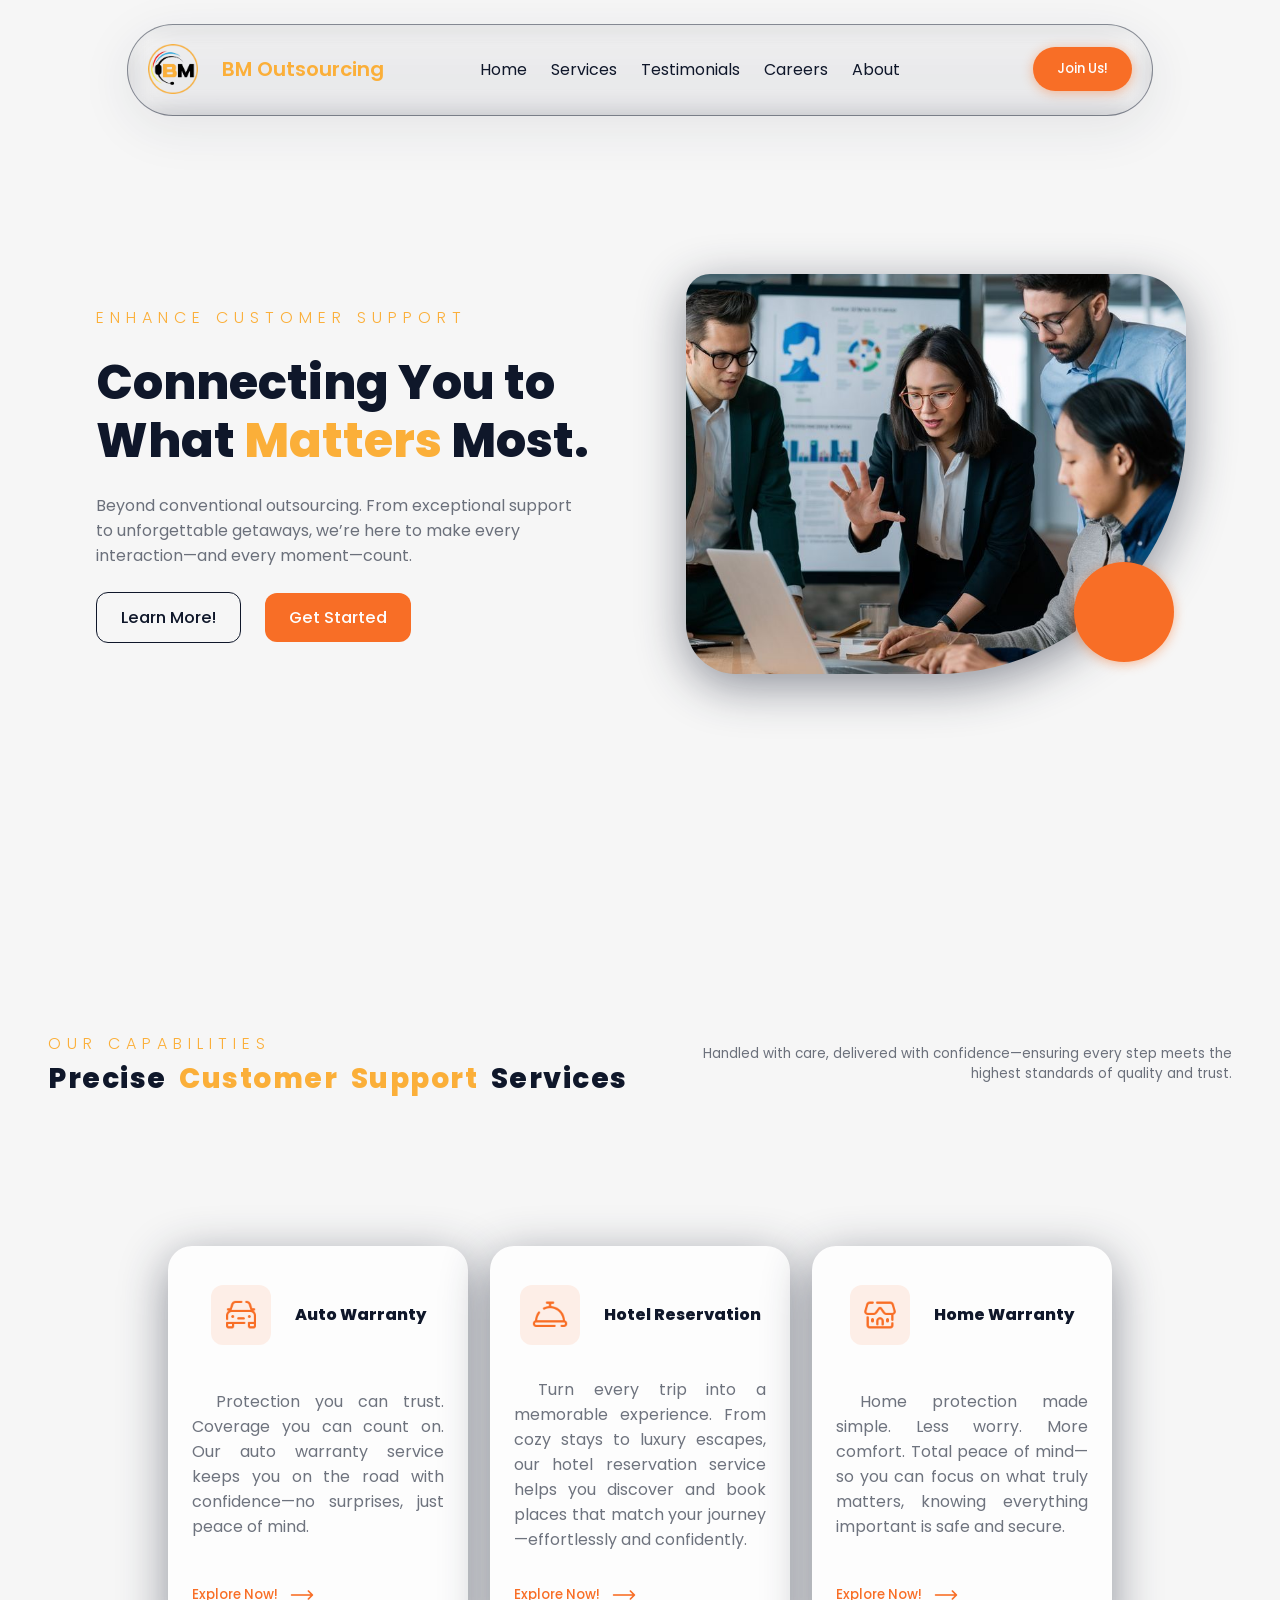
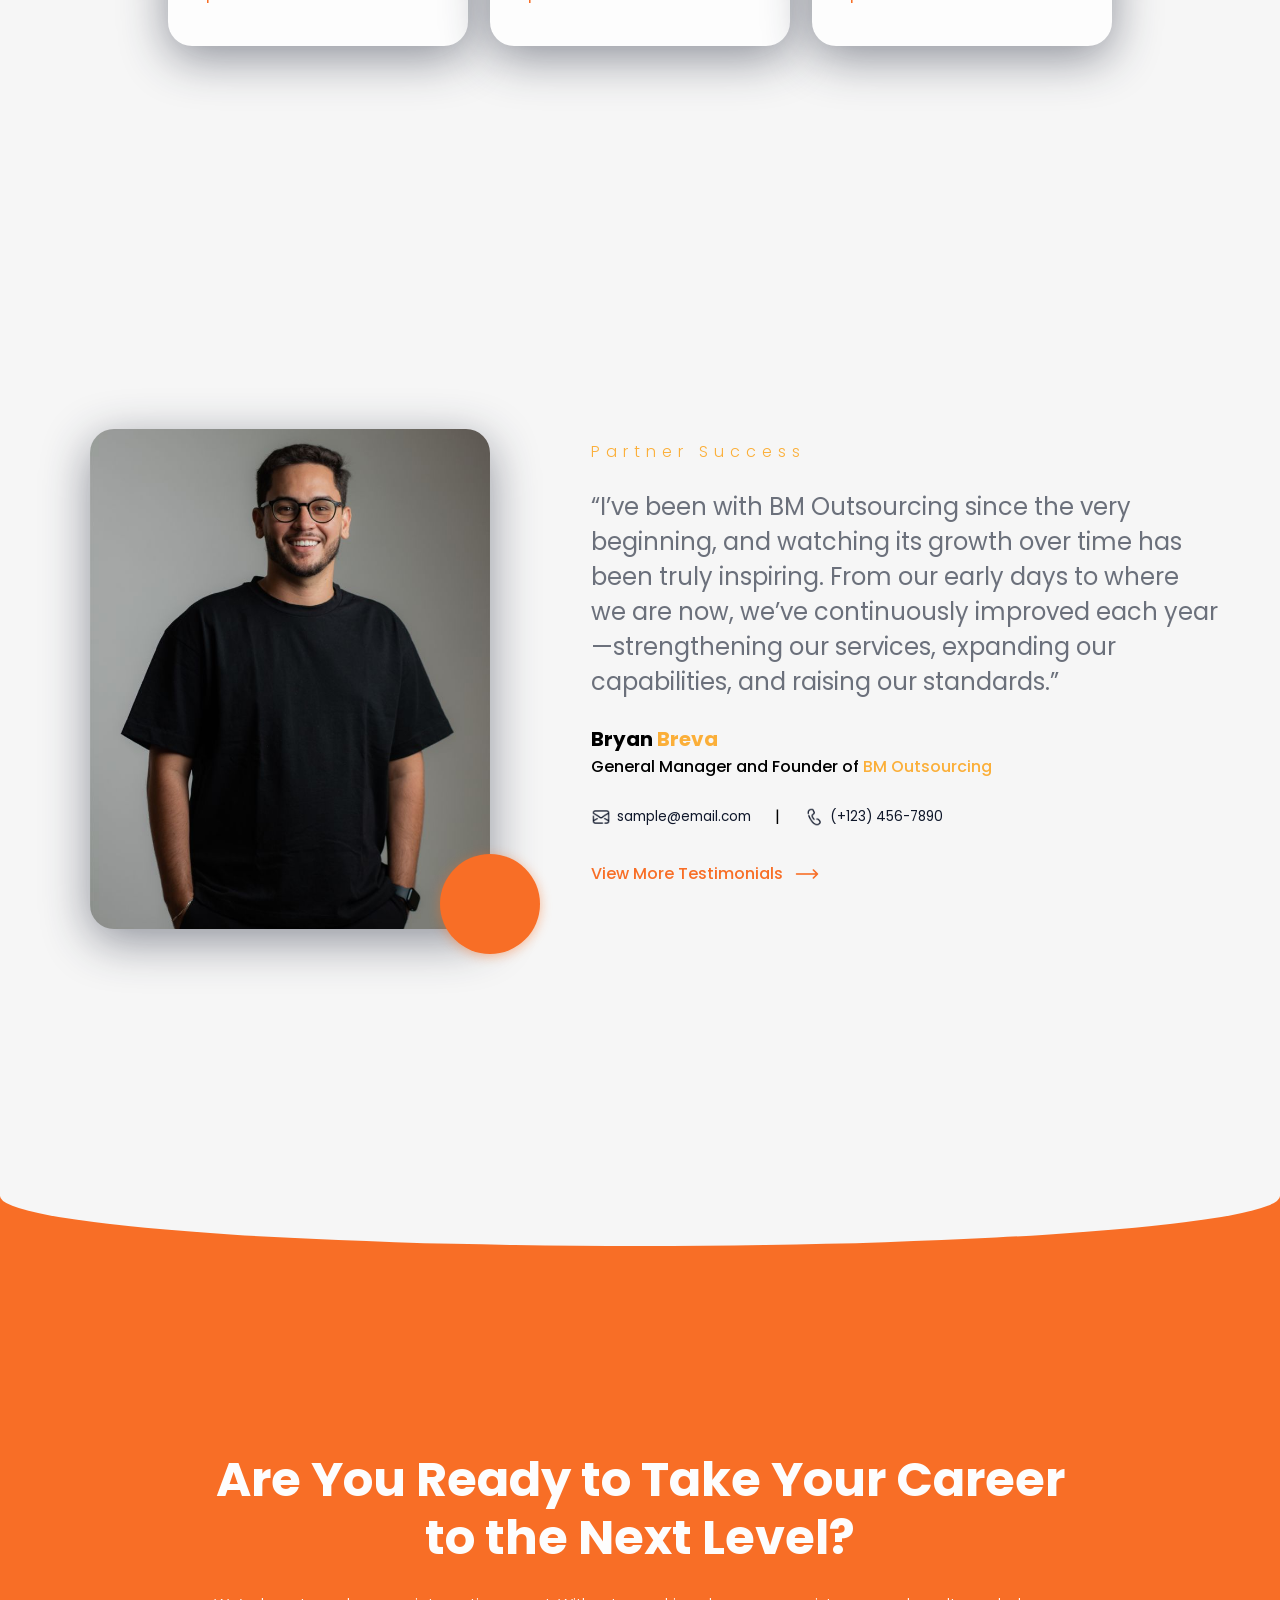
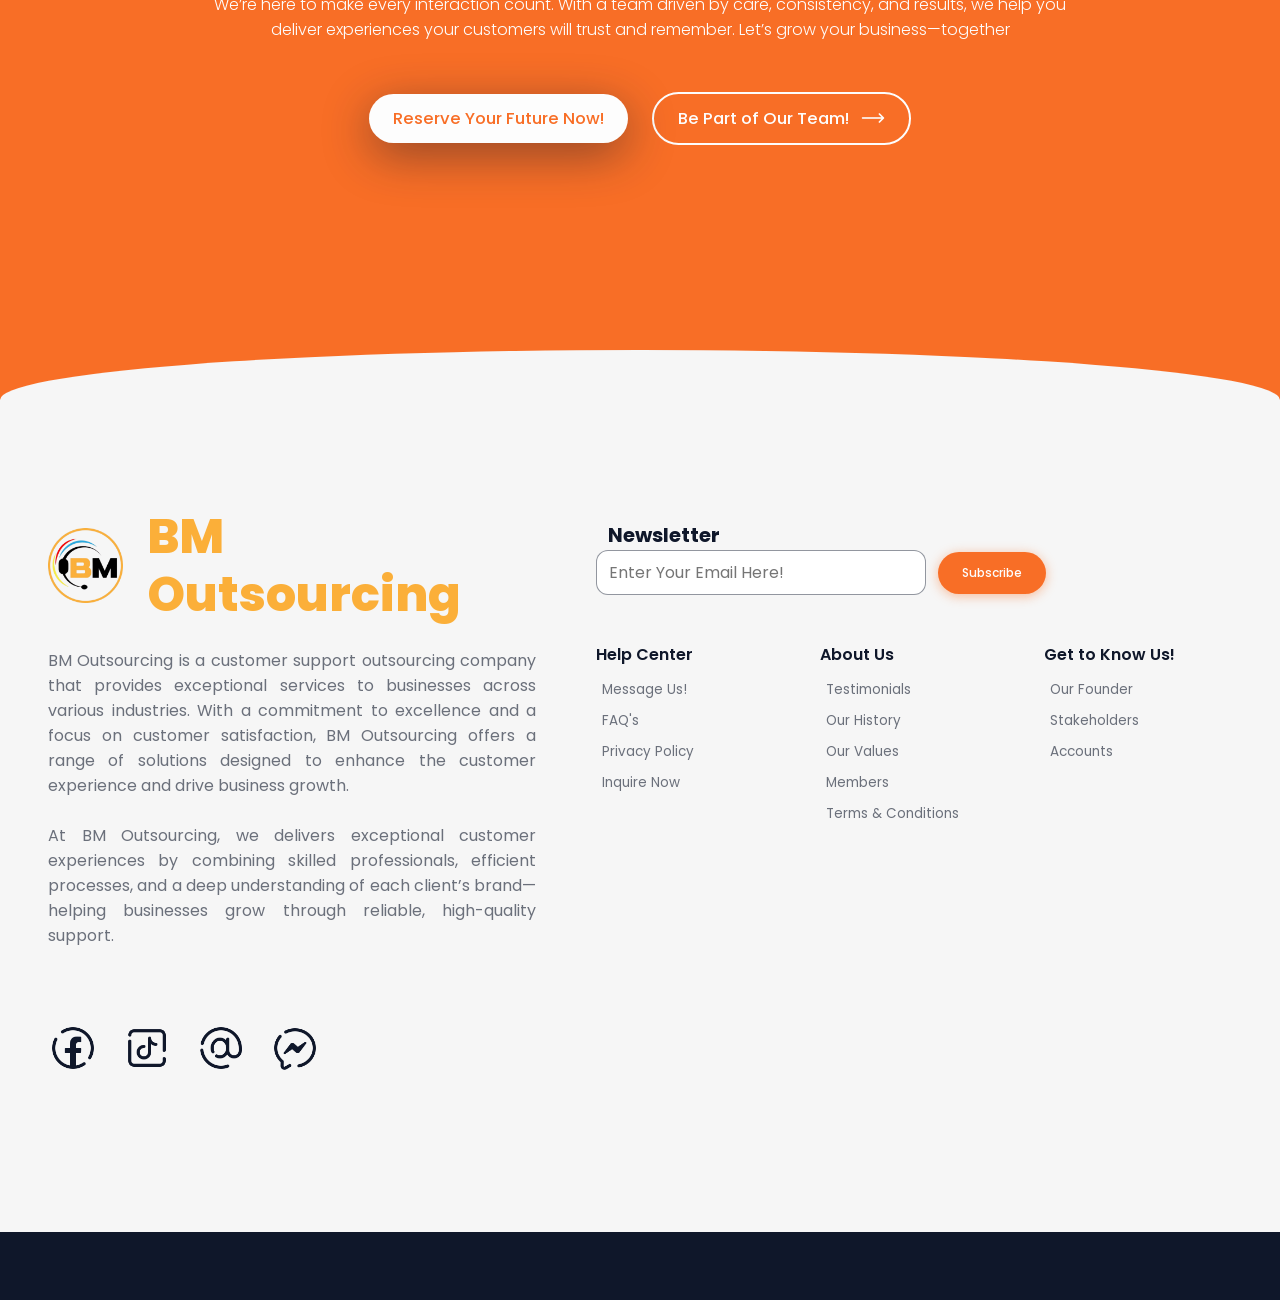
<file: index.html>
<!DOCTYPE html>
<html lang="en">
    <head>
        <meta charset="UTF-8">
        <meta name="viewport" content="width=device-width, initial-scale=1.0">
        <title>BM Outsourcing</title>

        <link rel="stylesheet" href="styles/index.css">
        <link rel="shortcut icon" href="assets/logos/logo.png" type="image/x-icon">
    </head>
    <body>
        <header class="nav">
            <div class="nav-bar">
                <div class="logo nav-links">
                    <img src="assets/logos/logo.png" alt="BM Outsourcing Logo" class="logo-img">
                    <p class="logo-name">BM Outsourcing</p>
                </div>
                <div class="desktop anchors nav-links">
                    <a href="#home" class="anchor">Home</a>
                    <a href="#services" class="anchor">Services</a>
                    <a href="#testimonial" class="anchor">Testimonials</a>
                    <a href="#careers" class="anchor">Careers</a>
                    <a href="#about" class="anchor tb-desktop">About</a>
                </div>
                <div class="desktop btn nav-links">
                    <button class="btn-box"><a href="#careers" class="anchor">Join Us!</a></button>
                </div>
                <div class="mobile mb-btn nav-links">
                    <button class="btn-box" onclick="goBack()">
                        <img src="assets/icons/burger-light.png" alt="menu"
                        class="btn-icon">
                    </button>
                </div>
            </div>
            <div class="mobile mb-nav-bar hidden" id="mb-nav-bar">
                <div class="mb-logo mb-nav-links">
                    <img src="assets/logos/logo.png" alt="BM Outsourcing Logo" class="logo-img">
                    <p class="logo-name">BM Outsourcing</p>
                    <button class="btn-back" onclick="goBack()">
                        <img src="assets/icons/back-light.png" alt="" class="back-icon">
                    </button>
                </div>
                <div class="mb-anchors mb-nav-links">
                    <a href="#home" class="anchor">Home
                        <img src="assets/icons/arrow-filled-dark.png" alt="" class="anchor-icon">
                    </a>
                    <a href="#services" class="anchor">Services
                        <img src="assets/icons/arrow-filled-dark.png" alt="" class="anchor-icon">
                    </a>
                    <a href="#testimonial" class="anchor">Testimonials
                        <img src="assets/icons/arrow-filled-dark.png" alt="" class="anchor-icon">
                    </a>
                    <a href="#careers" class="anchor">Careers
                        <img src="assets/icons/arrow-filled-dark.png" alt="" class="anchor-icon">
                    </a>
                    <a href="#about" class="anchor">About
                        <img src="assets/icons/arrow-filled-dark.png" alt="" class="anchor-icon">
                    </a>
                </div>
                <div class="mb-nav-bar-btn">
                    <button class="btn-box"><a href="#" class="anchor">Join Us!</a></button>
                </div>
            </div>
        </header>
        <section class="home parent-container" id="home">
            <div class="home-text">
                <p class="sub-title">ENHANCE CUSTOMER SUPPORT</p>
                <p class="title">Connecting You to What <span>Matters</span> Most.</p>
                <p class="desc">Beyond conventional outsourcing. From exceptional support to unforgettable getaways, we’re here to make every interaction—and every moment—count.</p>
                <div class="home-btns">
                    <button class="btn-learn home-btn">
                        <a href="pages/about.html" class="anchor">Learn More!</a>
                    </button>
                    <button class="btn-start home-btn">
                        <a href="#" class="anchor">Get Started</a>
                    </button>
                </div>
            </div>
            <div class="home-figure">
                <div class="figure-after">
                    <div class="figure">
                        <img src="assets/images/image-1.jpg" alt="home-figure" class="figure-img">
                    </div>
                </div>
            </div>
        </section>
        <section class="services parent-container" id="services">
            <div class="service-text">
                <div class="service-main-text service-text-container">
                    <p class="sub-title">OUR CAPABILITIES</p>
                    <p class="title">Precise <span>Customer Support</span> Services</p>
                </div>
                <div class="service-sub-text service-text-container">
                    <p class="desc">Handled with care, delivered with confidence—ensuring every step meets the highest standards of quality and trust.</p>
                </div>
            </div>
            <div class="service-box">
                <div class="box service-aw">
                    <div class="box-placeholder">
                        <div class="box-head">
                            <div class="box-img">
                                <img src="assets/icons/auto-orange.png" alt="Auto Warranty" class="box-icon">
                            </div>
                            <p class="title">Auto Warranty</p>
                        </div>
                        <br>
                        <div class="tb-desktop box-desc">
                            <p class="desc">Protection you can trust. Coverage you can count on. Our auto warranty service keeps you on the road with confidence—no surprises, just peace of mind.</p>
                        </div>
                        <br>
                        <div class="box-anchor">
                            <button class="btn-box">
                                <a href="#" class="anchor">Explore Now!</a>
                                <img src="assets/icons/arrow-orange.png" alt="" class="anchor-img">
                            </button>
                        </div>
                    </div>
                </div>
                <div class="box service-hr">
                    <div class="box-placeholder">
                        <div class="box-head">
                            <div class="box-img">
                                <img src="assets/icons/hotel-orange.png" alt="Auto Warranty" class="box-icon">
                            </div>
                            <p class="title">Hotel Reservation</p>
                        </div>
                        <br>
                        <div class="tb-desktop box-desc">
                            <p class="desc">Turn every trip into a memorable experience. From cozy stays to luxury escapes, our hotel reservation service helps you discover and book places that match your journey—effortlessly and confidently.</p>
                        </div>
                        <br>
                        <div class="box-anchor">
                            <button class="btn-box">
                                <a href="#" class="anchor">Explore Now!</a>
                                <img src="assets/icons/arrow-orange.png" alt="" class="anchor-img">
                            </button>
                        </div>
                    </div>
                </div>
                <div class="box service-hw">
                    <div class="box-placeholder">
                        <div class="box-head">
                            <div class="box-img">
                                <img src="assets/icons/home-orange.png" alt="Auto Warranty" class="box-icon">
                            </div>
                            <p class="title">Home Warranty</p>
                        </div>
                        <br>
                        <div class="tb-desktop box-desc">
                            <p class="desc">Home protection made simple. Less worry. More comfort. Total peace of mind—so you can focus on what truly matters, knowing everything important is safe and secure.</p>
                        </div>
                        <br>
                        <div class="box-anchor">
                            <button class="btn-box">
                                <a href="#" class="anchor">Explore Now!</a>
                                <img src="assets/icons/arrow-orange.png" alt="" class="anchor-img">
                            </button>
                        </div>
                    </div>
                </div>
            </div>
        </section>
        <section class="testimonial parent-container" id="testimonial">
            <div class="ttm-container">
                <div class="ttm-profile ttm-box">
                    <div class="profile">
                        <div class="ttm-profile-img">
                            <img src="assets/images/sample-profile.jpg" alt="profile" class="profile-img">
                        </div>
                    </div>
                </div>
                <div class="ttm-details ttm-box">
                    <p class="sub-title">Partner Success</p><br>
                    <p class="desc">“I’ve been with BM Outsourcing since the very beginning, and watching its growth over time has been truly inspiring. From our early days to where we are now, we’ve continuously improved each year—strengthening our services, expanding our capabilities, and raising our standards.”</p><br>
                    <p class="name">Bryan <span>Breva</span></p>
                    <p class="position">General Manager and Founder of <span>BM Outsourcing</span></p><br>
                    <div class="profile-socials">
                        <a href="#" class="profile-link email">
                            <img src="assets/icons/email-dark.png" alt="Email">
                            sample@email.com
                        </a>
                        <p>|</p>
                        <a href="#" class="profile-link phone">
                            <img src="assets/icons/phone-dark.png" alt="Email">
                            (+123) 456-7890
                        </a>
                    </div>
                    <div class="ttm-anchor">
                        <a href="./pages/testimonials.html" class="testimonial-anchor-link">View More Testimonials <img src="./assets/icons/arrow-orange.png" alt="" class="ttm-anchor-icon"></a>
                    </div>
                </div>
            </div>
        </section>
        <section class="careers parent-container" id="careers">
            <div class="career-container">
                <div class="career-content">
                    <p class="title">
                        Are You Ready to Take Your Career to the Next Level?
                    </p><br>
                    <p class="desc">
                        We’re here to make every interaction count. With a team driven by care, consistency, and results, we help you deliver experiences your customers will trust and remember. Let’s grow your business—together
                    </p><br><br>
                    <div class="career-link">
                        <button class="career-btn btn-form">
                            <a href="#" class="career-form career-anchor">
                                Reserve Your Future Now!
                            </a>
                        </button>
                        <button class="career-btn btn-browse">
                            <a href="#" class="career-browse career-anchor">
                                Be Part of Our Team!
                                <img src="assets/icons/arrow-white.png" alt="">
                            </a>
                        </button>
                    </div>
                </div>
            </div>
        </section>
        <section class="about parent-container" id="about">
            <div class="about-container">
                <div class="about-content">
                    <div class="about-logo">
                        <img src="assets/logos/logo.png" alt="BM Outsourcing Logo" class="about-icon">
                        <p class="title"><span>BM Outsourcing</span></p>
                    </div><br>
                    <p class="desc">BM Outsourcing is a customer support outsourcing company that provides exceptional services to businesses across various industries. With a commitment to excellence and a focus on customer satisfaction, BM Outsourcing offers a range of solutions designed to enhance the customer experience and drive business growth. <br><br>
                     At BM Outsourcing, we delivers exceptional customer experiences by combining skilled professionals, efficient processes, and a deep understanding of each client’s brand—helping businesses grow through reliable, high-quality support.</p>
                     <br><br><br>
                     <div class="about-social-links">
                        <a href="#" class="social-link">
                            <img src="assets/icons/fb-dark.png" alt="Facebook" class="about-link">
                        </a>
                        <a href="#" class="social-link">
                            <img src="assets/icons/tiktok-dark.png" alt="TikTok" class="about-link">
                        </a>
                        <a href="#" class="social-link">
                            <img src="assets/icons/@-dark.png" alt="LinkedIn" class="about-link">
                        </a>
                        <a href="#" class="social-link">
                            <img src="assets/icons/messenger-dark.png" alt="LinkedIn" class="about-link">
                        </a>
                     </div>
                </div>
                <div class="about-links">
                    <div class="newsletter">
                        <form action="">
                            <label for="newsletter-box">&nbsp;&nbsp;&nbsp;Newsletter</label>
                            <div class="input-box">
                                <input type="text" id="newsletter-box" placeholder="Enter Your Email Here!">
                            <button type="submit">Subscribe</button>
                            </div>
                        </form>
                    </div><br><br>
                    <div class="about-credit-links">
                        <div class="help-center center">
                            <p class="title">Help Center</p>
                            <ul>
                                <li><a href="#" class="center-anchor">Message Us!</a></li>
                                <li><a href="#" class="center-anchor">FAQ's</a></li>
                                <li><a href="#" class="center-anchor">Privacy Policy</a></li>
                                <li><a href="#" class="center-anchor">Inquire Now</a></li>
                            </ul>
                        </div>

                        <div class="about-center center">
                            <p class="title">About Us</p>
                            <ul>
                                <li><a href="#" class="center-anchor">Testimonials</a></li>
                                <li><a href="#" class="center-anchor">Our History</a></li>
                                <li><a href="#" class="center-anchor">Our Values</a></li>
                                <li><a href="#" class="center-anchor">Members</a></li>
                                <li><a href="#" class="center-anchor">Terms & Conditions</a></li>
                            </ul>
                        </div>

                        <div class="info-center center">
                            <p class="title">Get to Know Us!</p>
                            <ul>
                                <li><a href="#" class="center-anchor">Our Founder</a></li>
                                <li><a href="#" class="center-anchor">Stakeholders</a></li>
                                <li><a href="#" class="center-anchor">Accounts</a></li>
                            </ul>
                        </div>
                    </div>
                </div>
            </div>
            <div class="buffer"></div>
        </section>
    </body>
    <script src="scripts/backFunction.js"></script>
</html>
</file>
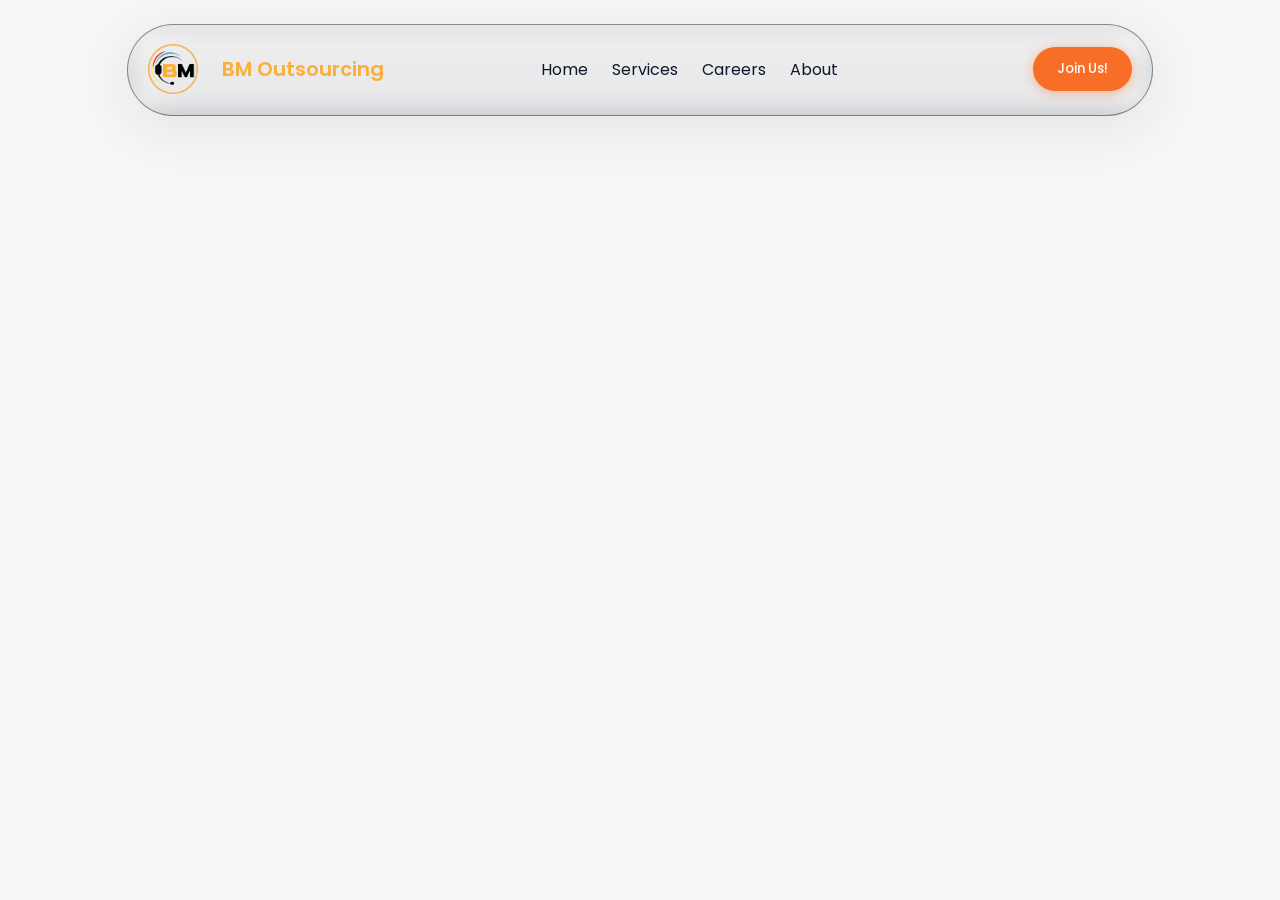
<file: pages/index.html>
<!DOCTYPE html>
<html lang="en">
    <head>
        <meta charset="UTF-8">
        <meta name="viewport" content="width=device-width, initial-scale=1.0">
        <title>BM Outsourcing</title>

        <link rel="stylesheet" href="../styles/index.css">
        <link rel="shortcut icon" href="../assets/logos/logo.png" type="image/x-icon">
    </head>
    <body>
        <header class="nav">
            <div class="nav-bar">
                <div class="logo nav-links">
                    <img src="../assets/logos/logo.png" alt="BM Outsourcing Logo" class="logo-img">
                    <p class="logo-name">BM Outsourcing</p>
                </div>
                <div class="desktop anchors nav-links">
                    <a href="#home" class="anchor">Home</a>
                    <a href="#services" class="anchor">Services</a>
                    <a href="#careers" class="anchor">Careers</a>
                    <a href="#about" class="anchor">About</a>
                </div>
                <div class="desktop btn nav-links">
                    <button class="btn-box"><a href="#" class="anchor">Join Us!</a></button>
                </div>
                <div class="mobile mb-btn nav-links">
                    <button class="btn-box" onclick="goBack()">
                        <img src="../assets/icons/burger-light.png" alt="menu"
                        class="btn-icon">
                    </button>
                </div>
            </div>
            <div class="mobile mb-nav-bar hidden" id="mb-nav-bar">
                <div class="mb-logo mb-nav-links">
                    <img src="../assets/logos/logo.png" alt="BM Outsourcing Logo" class="logo-img">
                    <p class="logo-name">BM Outsourcing</p>
                    <button class="btn-back" onclick="goBack()">
                        <img src="../assets/icons/back-light.png" alt="" class="back-icon">
                    </button>
                </div>
                <div class="mb-anchors mb-nav-links">
                    <a href="#home" class="anchor">Home
                        <img src="../assets/icons/arrow-filled-dark.png" alt="" class="anchor-icon">
                    </a>
                    <a href="#services" class="anchor">Services
                        <img src="../assets/icons/arrow-filled-dark.png" alt="" class="anchor-icon">
                    </a>
                    <a href="#careers" class="anchor">Careers
                        <img src="../assets/icons/arrow-filled-dark.png" alt="" class="anchor-icon">
                    </a>
                    <a href="#about" class="anchor">About
                        <img src="../assets/icons/arrow-filled-dark.png" alt="" class="anchor-icon">
                    </a>
                </div>
                <div class="mb-nav-bar-btn">
                    <button class="btn-box"><a href="#" class="anchor">Join Us!</a></button>
                </div>
            </div>
        </header>
        <section class="home parent-container" id="home">
            
        </section>
    </body>
    <script src="../scripts/backFunction.js"></script>
</html>
</file>
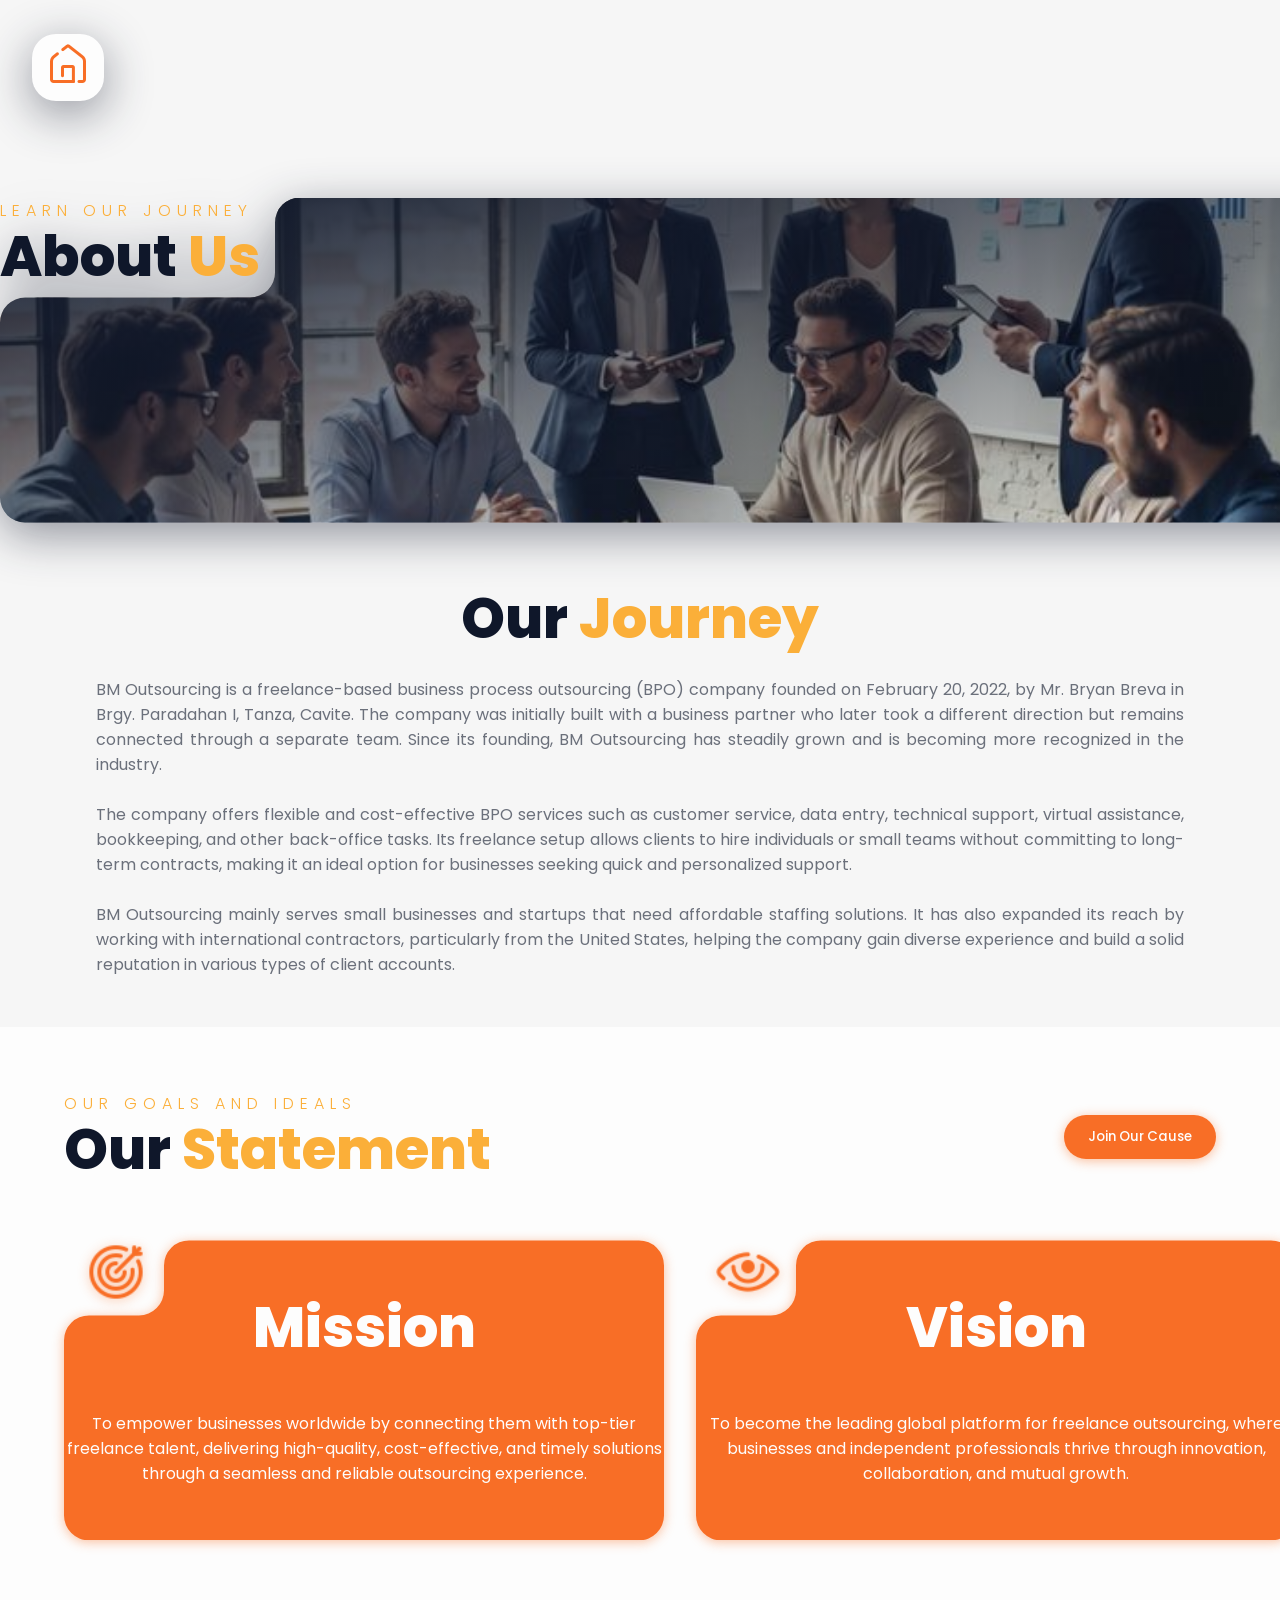
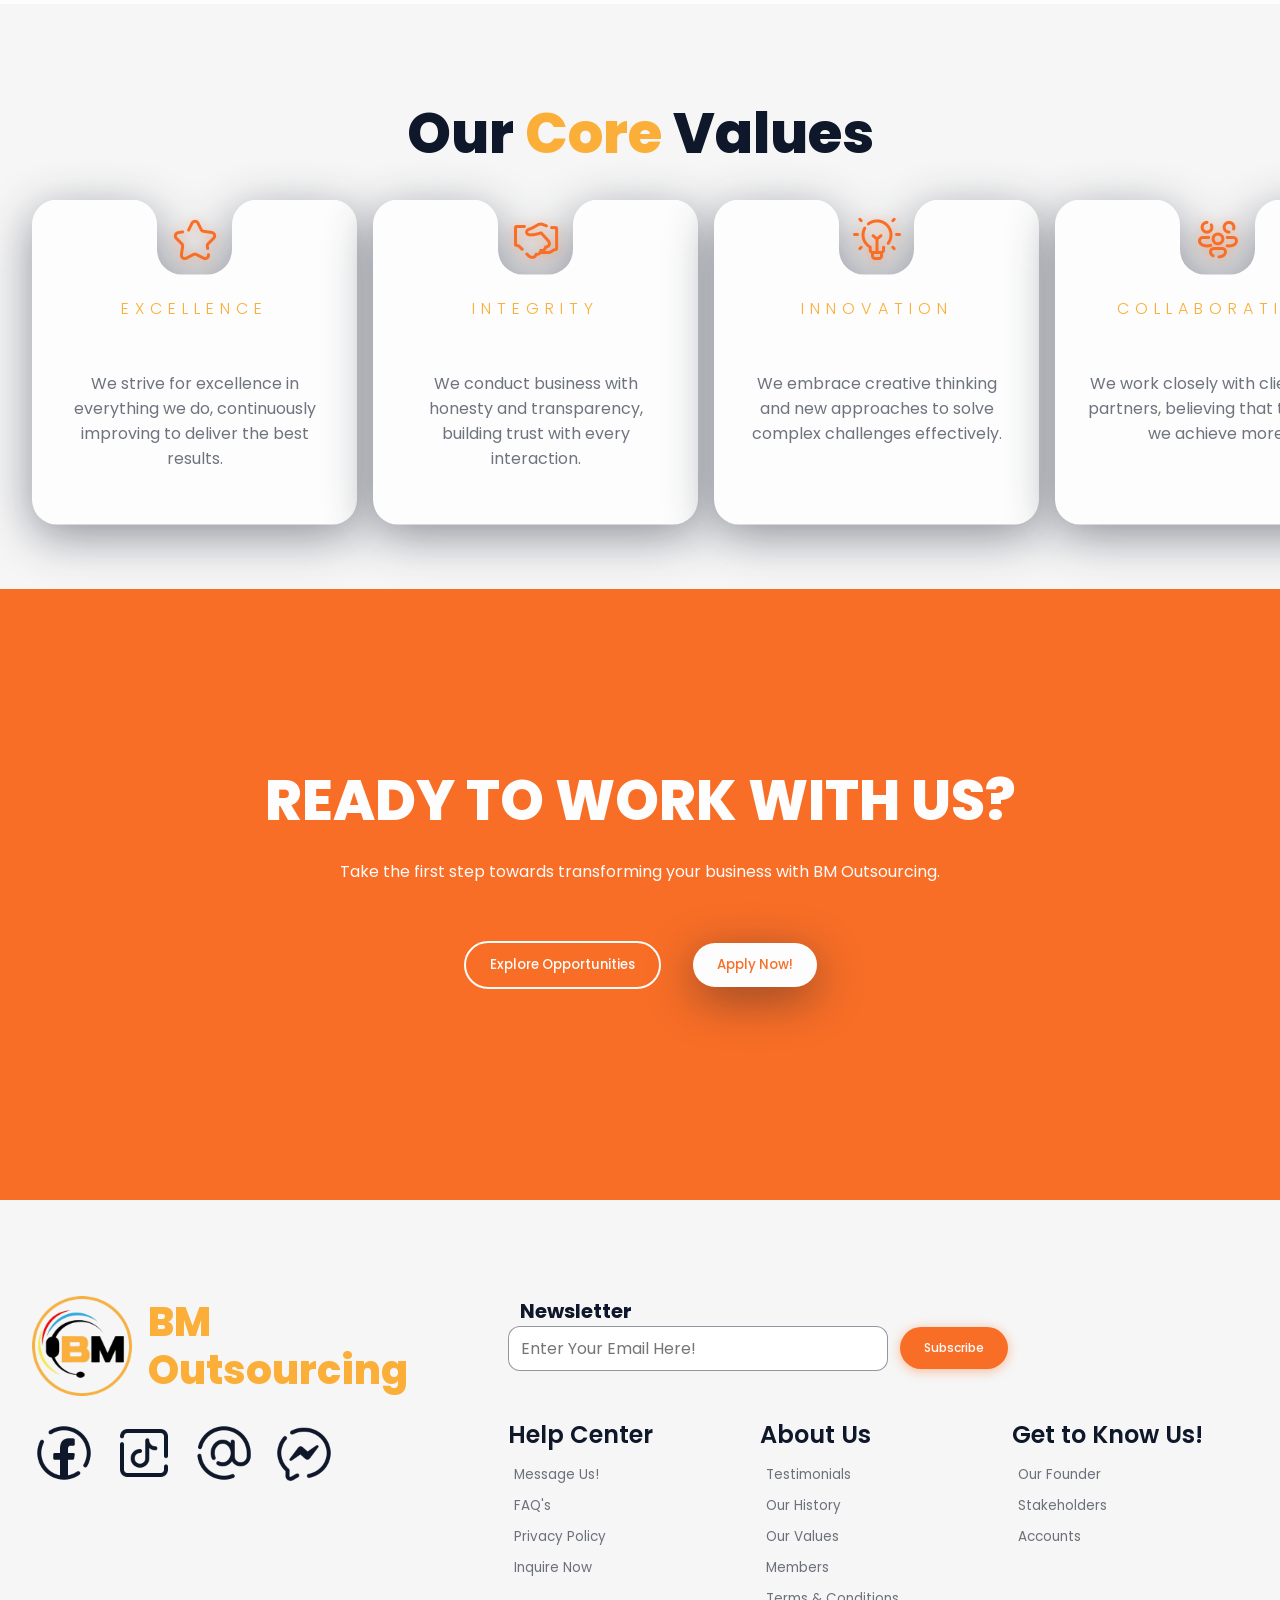
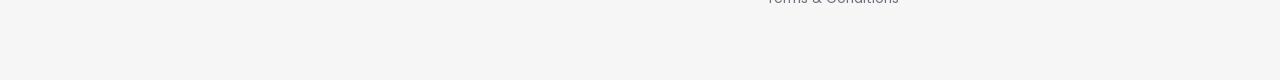
<file: pages/about.html>
<!DOCTYPE html>
<html lang="en">
    <head>
        <meta charset="UTF-8">
        <meta name="viewport" content="width=device-width, initial-scale=1.0">
        <title>BM Outsourcing - About</title>

        <link rel="stylesheet" href="../styles/about.css">
        <link rel="icon" href="../assets/logos/logo.png">
    </head>
    <body>
        <header class="desktop about-header">
            <div class="back-home"><a href="../index.html" class="anchor-home"><img src="../assets/icons/back-home-orange.png" alt="" class="back-home-icon"></a></div>
        </header>
        <section class="about-info">
            <div class="about-info-figure">
                <div class="about-figure">
                    <p class="sub-title">LEARN OUR JOURNEY</p>
                    <p class="title">About <span>Us</span></p>
                    <div class="about-img">
                        <img src="../assets/images/image-2.jpg" alt="" class="about-image">
                    </div>
                </div>
            </div>
            <div class="about-content">
                <p class="title">Our <span>Journey</span></p>
                <br>
                <p class="desc">
                    BM Outsourcing is a freelance-based business process outsourcing (BPO) company founded on February 20, 2022, by Mr. Bryan Breva in Brgy. Paradahan I, Tanza, Cavite. The company was initially built with a business partner who later took a different direction but remains connected through a separate team. Since its founding, BM Outsourcing has steadily grown and is becoming more recognized in the industry.
                    <br> <br>
                    The company offers flexible and cost-effective BPO services such as customer service, data entry, technical support, virtual assistance, bookkeeping, and other back-office tasks. Its freelance setup allows clients to hire individuals or small teams without committing to long-term contracts, making it an ideal option for businesses seeking quick and personalized support.
                    <br> <br>
                    BM Outsourcing mainly serves small businesses and startups that need affordable staffing solutions. It has also expanded its reach by working with international contractors, particularly from the United States, helping the company gain diverse experience and build a solid reputation in various types of client accounts.
                </p>
            </div>
        </section>
        <br> <br>
        <section class="statement">
            <div class="statement-text">
                <div class="statement-titles">
                    <p class="sub-title">
                        OUR GOALS AND IDEALS
                    </p>
                    <p class="title">
                        Our <span>Statement</span>
                    </p>
                </div>
                <div class="statement-desc">
                    <button class="btn-join"><a href="#" class="anchor-join">Join Our Cause </a></button>
                </div>
            </div>
            <br>
            <div class="statement-content">
                <div class="stmt mission">
                    <img src="../assets/icons/mission-orange.png" alt="" class="stmt-img">
                    <div class="stmt-box">
                        <p class="title">Mission</p>
                        <br> <br>
                        <p class="desc">
                            To empower businesses worldwide by connecting them with top-tier freelance talent, delivering high-quality, cost-effective, and timely solutions through a seamless and reliable outsourcing experience.
                        </p>
                    </div>
                </div>
                <div class="stmt vision">
                    <img src="../assets/icons/vision-orange.png" alt="" class="stmt-img">
                    <div class="stmt-box">
                        <p class="title">Vision</p>
                        <br> <br>
                        <p class="desc">
                            To become the leading global platform for freelance outsourcing, where businesses and independent professionals thrive through innovation, collaboration, and mutual growth.
                        </p>
                    </div>
                </div>
            </div>
        </section>
        <section class="values">
            <div class="values-text">
                <p class="title">Our <span>Core</span> Values</p>
            </div>
            <div class="values-content">
                <div class="value 1st-core">
                    <img src="../assets/icons/star-orange.png" alt="" class="value-icon">
                    <div class="value-box">
                        <p class="sub-title">EXCELLENCE</p><br><br>
                        <p class="desc">We strive for excellence in everything we do, continuously improving to deliver the best results.</p>
                    </div>
                </div>
                <div class="value 2nd-core">
                    <img src="../assets/icons/handshake-orange.png" alt="" class="value-icon">
                    <div class="value-box">
                        <p class="sub-title">INTEGRITY</p><br><br>
                        <p class="desc">We conduct business with honesty and transparency, building trust with every interaction.</p>
                    </div>
                </div>
                <div class="value 3rd-core">
                    <img src="../assets/icons/lightbulb-orange.png" alt="" class="value-icon">
                    <div class="value-box">
                        <p class="sub-title">INNOVATION</p><br><br>
                        <p class="desc">We embrace creative thinking and new approaches to solve complex challenges effectively.</p>
                    </div>
                </div>
                <div class="value 4th-core">
                    <img src="../assets/icons/group-orange.png" alt="" class="value-icon">
                    <div class="value-box">
                        <p class="sub-title">COLLABORATION</p><br><br>
                        <p class="desc">We work closely with clients and partners, believing that together we achieve more.</p>
                    </div>
                </div>
            </div>
        </section>
        <section class="career">
            <div class="career-text">
                <p class="title">READY TO WORK WITH US?</p><br>
                <p class="desc">Take the first step towards transforming your business with BM Outsourcing.</p><br>
                <div class="career-btn">
                    <button class="btn-explore career-btn-box"><a href="#" class="career-anchor explore">Explore Opportunities</a></button>

                    <button class="btn-apply career-btn-box"><a href="#" class="career-anchor apply">Apply Now!</a></button>
                </div>
            </div>
        </section>
        <section class="links">
            <div class="links-parent">
                <div class="links-content brand">
                    <div class="logo">
                        <img src="../assets/logos/logo.png" alt="BM Outsourcing Logo" class="logo-icon">
                        <p class="title">BM Outsourcing</p>
                    </div> <br>
                    <div class="social-links">
                            <a href="#" class="social-anchor"><img src="../assets/icons/fb-dark.png" alt="Facebook" class="social-icon"></a>
                            <a href="#" class="social-anchor"><img src="../assets/icons/tiktok-dark.png" alt="Tiktok" class="social-icon"></a>
                            <a href="#" class="social-anchor"><img src="../assets/icons/@-dark.png" alt="Email" class="social-icon"></a>
                            <a href="#" class="social-anchor"><img src="../assets/icons/messenger-dark.png" alt="Messenger" class="social-icon"></a>
                    </div>
                </div>
                <div class="links-content quick-links">
                    <div class="newsletter">
                        <form action="">
                            <label for="newsletter-box">&nbsp;&nbsp;&nbsp;Newsletter</label>
                            <div class="input-box">
                                <input type="text" id="newsletter-box" placeholder="Enter Your Email Here!">
                            <button type="submit">Subscribe</button>
                            </div>
                        </form>
                    </div> <br><br>
                    <div class="links-box">
                        <div class="help-center center">
                            <p class="title">Help Center</p>
                            <ul>
                                <li><a href="#" class="center-anchor">Message Us!</a></li>
                                <li><a href="#" class="center-anchor">FAQ's</a></li>
                                <li><a href="#" class="center-anchor">Privacy Policy</a></li>
                                <li><a href="#" class="center-anchor">Inquire Now</a></li>
                            </ul>
                        </div>

                        <div class="about-center center">
                            <p class="title">About Us</p>
                            <ul>
                                <li><a href="#" class="center-anchor">Testimonials</a></li>
                                <li><a href="#" class="center-anchor">Our History</a></li>
                                <li><a href="#" class="center-anchor">Our Values</a></li>
                                <li><a href="#" class="center-anchor">Members</a></li>
                                <li><a href="#" class="center-anchor">Terms & Conditions</a></li>
                            </ul>
                        </div>

                        <div class="info-center center">
                            <p class="title">Get to Know Us!</p>
                            <ul>
                                <li><a href="#" class="center-anchor">Our Founder</a></li>
                                <li><a href="#" class="center-anchor">Stakeholders</a></li>
                                <li><a href="#" class="center-anchor">Accounts</a></li>
                            </ul>
                        </div>
                    </div>
                </div>
            </div>
        </section>
    </body>
</html>
</file>
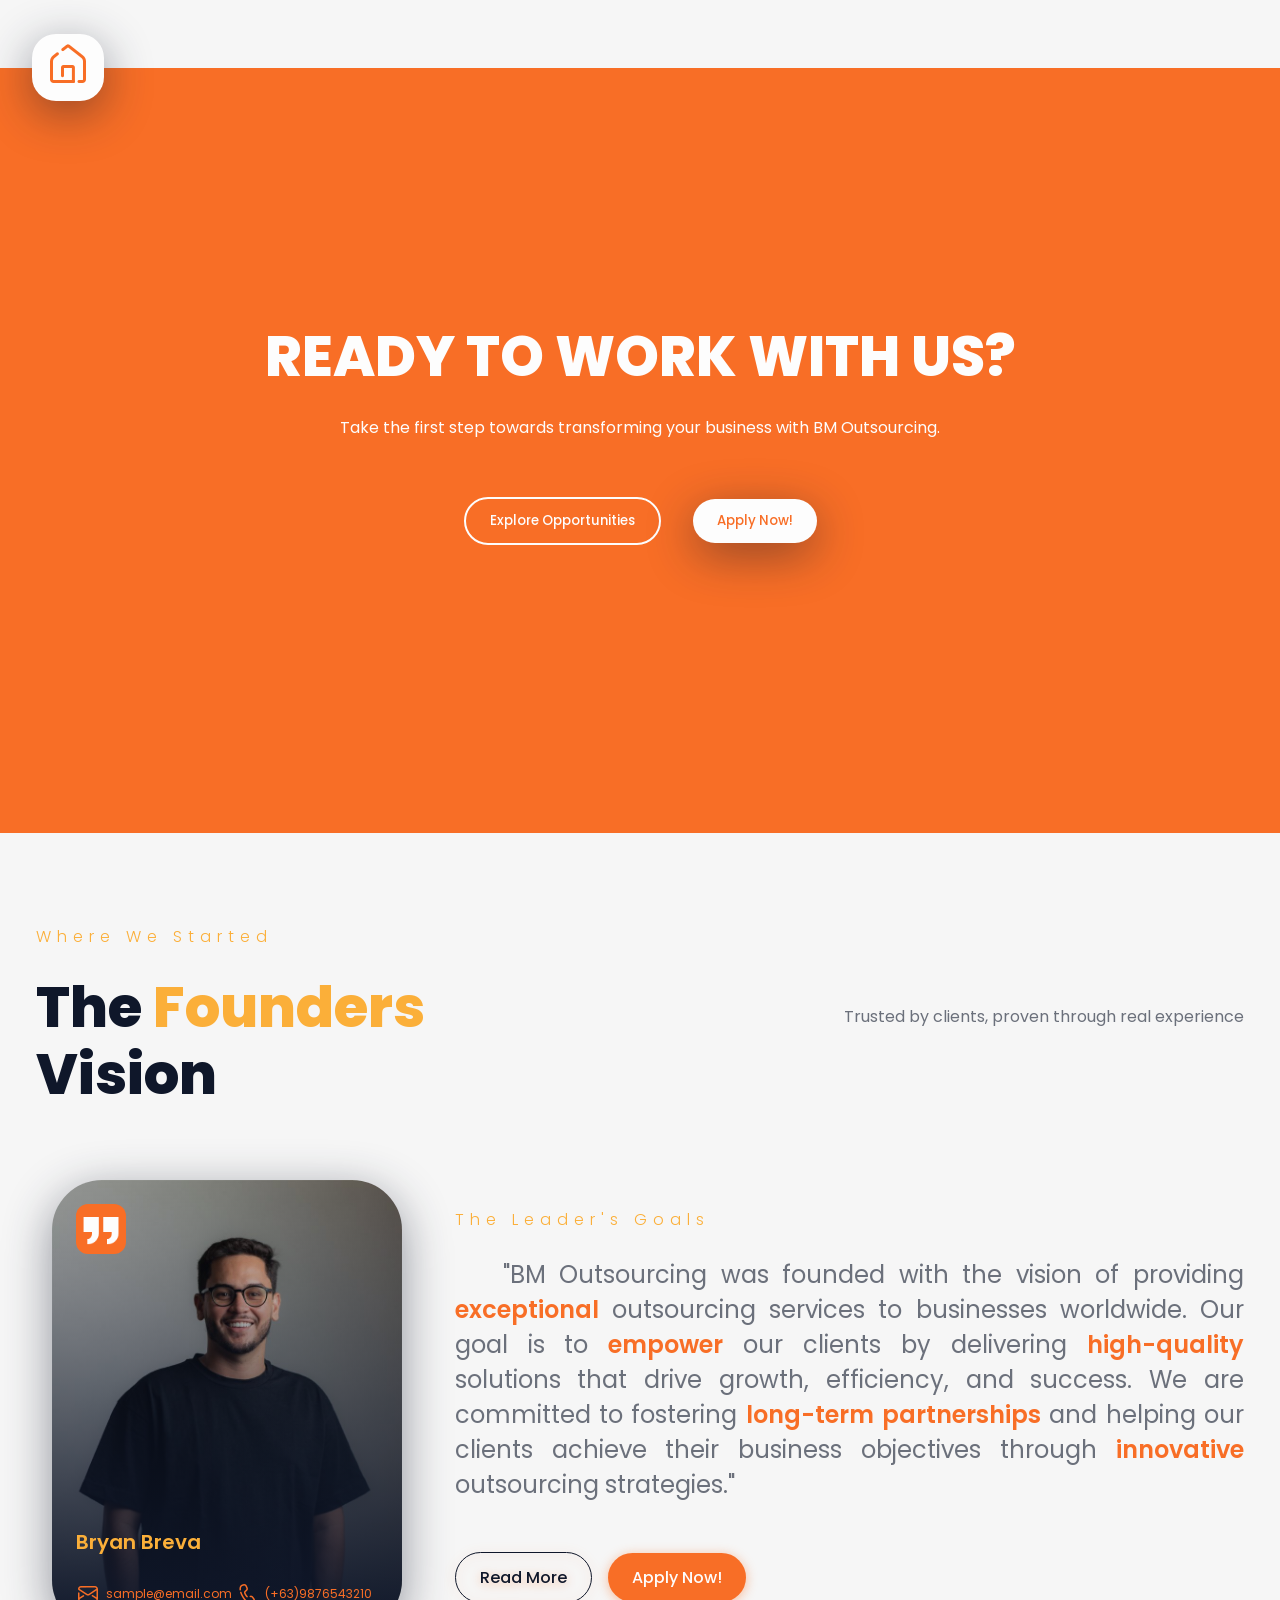
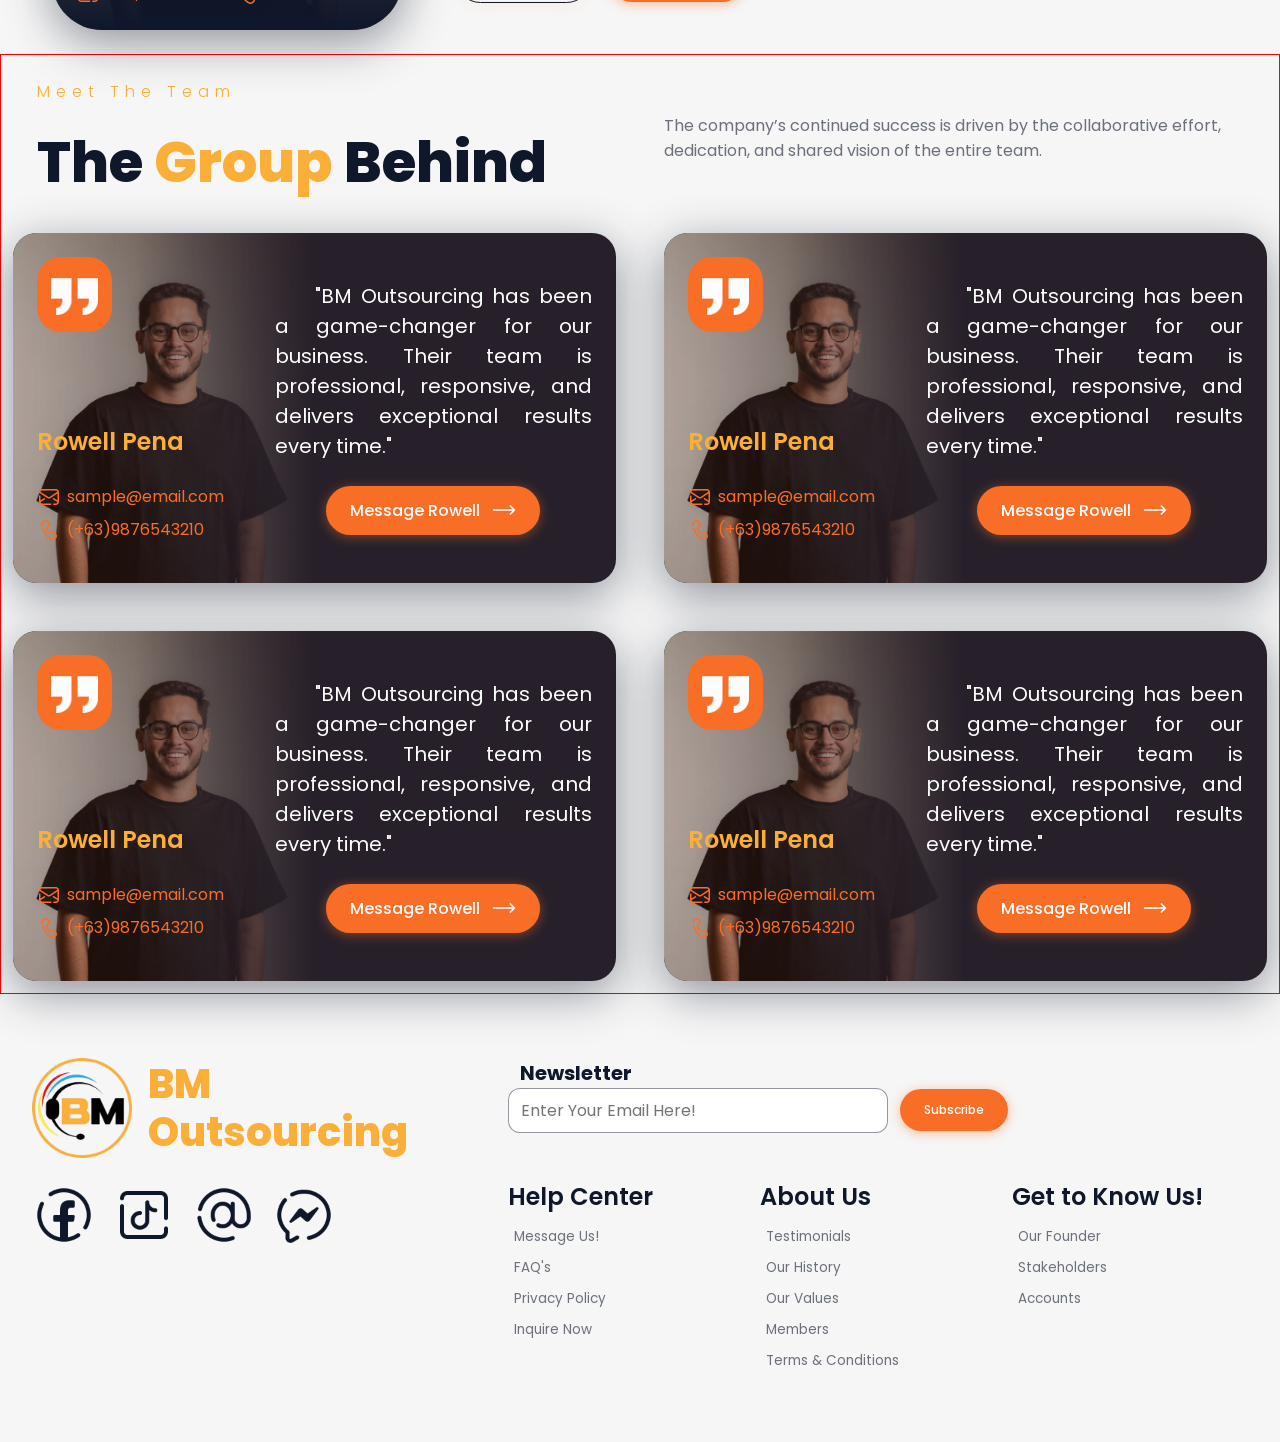
<file: pages/testimonial.html>
<!DOCTYPE html>
<html lang="en">
    <head>
        <meta charset="UTF-8">
        <meta name="viewport" content="width=device-width, initial-scale=1.0">
        <title>BM Outsourcing - Testimonials</title>

        <link rel="stylesheet" href="../styles/testimonial.css">
        <link rel="icon" href="../assets/logos/logo.png">
    </head>
    <body>
        <header class="about-header">
            <div class="back-home"><a href="../index.html" class="anchor-home"><img src="../assets/icons/back-home-orange.png" alt="" class="back-home-icon"></a></div>
        </header>
        <section class="testimonial-hero">
            <div class="career-text">
                <p class="title">READY TO WORK WITH US?</p><br>
                <p class="desc">Take the first step towards transforming your business with BM Outsourcing.</p><br>
                <div class="career-btn">
                    <button class="btn-explore career-btn-box"><a href="#" class="career-anchor explore">Explore Opportunities</a></button>

                    <button class="btn-apply career-btn-box"><a href="#" class="career-anchor apply">Apply Now!</a></button>
                </div>
            </div>
        </section>
        <section class="testimonial-leader" id="leader">
            <div class="tmt-leader-header">
                <div class="leader-header-title header-box">
                    <p class="sub-title">
                        Where We Started
                    </p><br>
                    <p class="title">
                        The <span>Founders</span> Vision
                    </p>
                </div>
                <div class="leader-header-text header-box">
                    <p class="desc">Trusted by clients, proven through real experience</p>
                </div>
            </div>
            <div class="tmt-leader-grid">
                <div class="leader-grid-profile grid-box">
                    <div class="leader-grid-profile-box">
                        <div class="profile-details">
                            <div class="profile-details-header">
                                <img src="../assets/icons/quote-white.png" alt="" class="quote-icon profile-icon">
                            </div>
                            <div class="profile-details-footer">
                                <p class="profile-name">Bryan Breva</p><br>
                                <div class="profile-socials">
                                    <div class="profile-social-email social-box">
                                        <img src="../assets/icons/email-orange.png" alt="" class="social-email-icon social-icon">
                                        <p class="social-txt">
                                            sample@email.com
                                        </p>
                                    </div>
                                    <div class="profile-social-phone social-box">
                                        <img src="../assets/icons/phone-orange.png" alt="" class="social-phone-icon social-icon">
                                        <p class="social-txt">
                                            (+63)9876543210
                                        </p>
                                    </div>
                                </div>
                            </div>
                        </div>
                        <img src="../assets/images/sample-profile.jpg" alt="" class="profile-image">
                    </div>
                </div>
                <div class="leader-grid-text grid-box">
                    <p class="sub-title">The Leader's Goals</p><br>
                    <p class="desc">"BM Outsourcing was founded with the vision of providing <span>exceptional</span> outsourcing services to businesses worldwide. Our goal is to <span>empower</span> our clients by delivering <span>high-quality</span> solutions that drive growth, efficiency, and success. We are committed to fostering <span>long-term partnerships</span> and helping our clients achieve their business objectives through <span>innovative</span> outsourcing strategies."</p><br><br>
                    <div class="btn-container">
                        <button class="tmt-leader-btn tmt-more">
                            Read More
                        </button>
                        <button class="tmt-leader-btn tmt-apply">
                            Apply Now!
                        </button>
                    </div>
                </div>
            </div>
        </section>
        <section class="testimonial-box">
            <div class="tmt-box-header">
                <div class="box-header-title header-box">
                    <p class="sub-title">
                        Meet The Team
                    </p><br>
                    <p class="title">
                        The <span>Group</span> Behind
                    </p>
                </div>
                <div class="box-header-text header-box">
                    <p class="desc">The company’s continued success is driven by the collaborative effort, dedication, and shared vision of the entire team.</p>
                </div>
            </div>
            <div class="tmt-box-grid">
                <div class="tmt-box 1">
                    <div class="box-txt-content">
                        <div class="txt-header">
                            <img src="../assets/icons/quote-white.png" alt="" class="txt-grid-icon">
                        </div>
                        <div class="txt-name">
                            <p class="profile-name">Rowell Pena</p><br>
                            <div class="profile-social">
                                <a href="#" class="email social-anchor">
                                    <img src="../assets/icons/email-orange.png" alt="" class="email-icon social-icon"> sample@email.com
                                </a>
                                <a href="#" class="phone social-anchor">
                                    <img src="../assets/icons/phone-orange.png" alt="" class="phone-icon social-icon"> (+63)9876543210
                                </a>
                            </div>
                        </div>
                        <div class="txt-body">
                            <p class="desc">"BM Outsourcing has been a game-changer for our business. Their team is professional, responsive, and delivers exceptional results every time."</p><br>
                            <button class="msg-btn">
                                <a href="#" class="msg-anchor">Message Rowell <img src="../assets/icons/arrow-white.png" alt="" class="anchor-arrow"></a>
                            </button>

                        </div>
                    </div>
                    <div class="box-content">
                        <img src="../assets/images/sample-profile.jpg" alt="" class="box-profile">
                    </div>
                </div>
                <div class="tmt-box 2">
                    <div class="box-txt-content">
                        <div class="txt-header">
                            <img src="../assets/icons/quote-white.png" alt="" class="txt-grid-icon">
                        </div>
                        <div class="txt-name">
                            <p class="profile-name">Rowell Pena</p><br>
                            <div class="profile-social">
                                <a href="#" class="email social-anchor">
                                    <img src="../assets/icons/email-orange.png" alt="" class="email-icon social-icon"> sample@email.com
                                </a>
                                <a href="#" class="phone social-anchor">
                                    <img src="../assets/icons/phone-orange.png" alt="" class="phone-icon social-icon"> (+63)9876543210
                                </a>
                            </div>
                        </div>
                        <div class="txt-body">
                            <p class="desc">"BM Outsourcing has been a game-changer for our business. Their team is professional, responsive, and delivers exceptional results every time."</p><br>
                            <button class="msg-btn">
                                <a href="#" class="msg-anchor">Message Rowell <img src="../assets/icons/arrow-white.png" alt="" class="anchor-arrow"></a>
                            </button>

                        </div>
                    </div>
                    <div class="box-content">
                        <img src="../assets/images/sample-profile.jpg" alt="" class="box-profile">
                    </div>
                </div>
                <div class="tmt-box 3">
                    <div class="box-txt-content">
                        <div class="txt-header">
                            <img src="../assets/icons/quote-white.png" alt="" class="txt-grid-icon">
                        </div>
                        <div class="txt-name">
                            <p class="profile-name">Rowell Pena</p><br>
                            <div class="profile-social">
                                <a href="#" class="email social-anchor">
                                    <img src="../assets/icons/email-orange.png" alt="" class="email-icon social-icon"> sample@email.com
                                </a>
                                <a href="#" class="phone social-anchor">
                                    <img src="../assets/icons/phone-orange.png" alt="" class="phone-icon social-icon"> (+63)9876543210
                                </a>
                            </div>
                        </div>
                        <div class="txt-body">
                            <p class="desc">"BM Outsourcing has been a game-changer for our business. Their team is professional, responsive, and delivers exceptional results every time."</p><br>
                            <button class="msg-btn">
                                <a href="#" class="msg-anchor">Message Rowell <img src="../assets/icons/arrow-white.png" alt="" class="anchor-arrow"></a>
                            </button>

                        </div>
                    </div>
                    <div class="box-content">
                        <img src="../assets/images/sample-profile.jpg" alt="" class="box-profile">
                    </div>
                </div>
                <div class="tmt-box 4">
                    <div class="box-txt-content">
                        <div class="txt-header">
                            <img src="../assets/icons/quote-white.png" alt="" class="txt-grid-icon">
                        </div>
                        <div class="txt-name">
                            <p class="profile-name">Rowell Pena</p><br>
                            <div class="profile-social">
                                <a href="#" class="email social-anchor">
                                    <img src="../assets/icons/email-orange.png" alt="" class="email-icon social-icon"> sample@email.com
                                </a>
                                <a href="#" class="phone social-anchor">
                                    <img src="../assets/icons/phone-orange.png" alt="" class="phone-icon social-icon"> (+63)9876543210
                                </a>
                            </div>
                        </div>
                        <div class="txt-body">
                            <p class="desc">"BM Outsourcing has been a game-changer for our business. Their team is professional, responsive, and delivers exceptional results every time."</p><br>
                            <button class="msg-btn">
                                <a href="#" class="msg-anchor">Message Rowell <img src="../assets/icons/arrow-white.png" alt="" class="anchor-arrow"></a>
                            </button>

                        </div>
                    </div>
                    <div class="box-content">
                        <img src="../assets/images/sample-profile.jpg" alt="" class="box-profile">
                    </div>
                </div>
            </div>
        </section>
        <section class="links">
            <div class="links-parent">
                <div class="links-content brand">
                    <div class="logo">
                        <img src="../assets/logos/logo.png" alt="BM Outsourcing Logo" class="logo-icon">
                        <p class="title">BM Outsourcing</p>
                    </div> <br>
                    <div class="social-links">
                            <a href="#" class="social-anchor"><img src="../assets/icons/fb-dark.png" alt="Facebook" class="social-icon"></a>
                            <a href="#" class="social-anchor"><img src="../assets/icons/tiktok-dark.png" alt="Tiktok" class="social-icon"></a>
                            <a href="#" class="social-anchor"><img src="../assets/icons/@-dark.png" alt="Email" class="social-icon"></a>
                            <a href="#" class="social-anchor"><img src="../assets/icons/messenger-dark.png" alt="Messenger" class="social-icon"></a>
                    </div>
                </div>
                <div class="links-content quick-links">
                    <div class="newsletter">
                        <form action="">
                            <label for="newsletter-box">&nbsp;&nbsp;&nbsp;Newsletter</label>
                            <div class="input-box">
                                <input type="text" id="newsletter-box" placeholder="Enter Your Email Here!">
                            <button type="submit">Subscribe</button>
                            </div>
                        </form>
                    </div> <br><br>
                    <div class="links-box">
                        <div class="help-center center">
                            <p class="title">Help Center</p>
                            <ul>
                                <li><a href="#" class="center-anchor">Message Us!</a></li>
                                <li><a href="#" class="center-anchor">FAQ's</a></li>
                                <li><a href="#" class="center-anchor">Privacy Policy</a></li>
                                <li><a href="#" class="center-anchor">Inquire Now</a></li>
                            </ul>
                        </div>

                        <div class="about-center center">
                            <p class="title">About Us</p>
                            <ul>
                                <li><a href="#" class="center-anchor">Testimonials</a></li>
                                <li><a href="#" class="center-anchor">Our History</a></li>
                                <li><a href="#" class="center-anchor">Our Values</a></li>
                                <li><a href="#" class="center-anchor">Members</a></li>
                                <li><a href="#" class="center-anchor">Terms & Conditions</a></li>
                            </ul>
                        </div>

                        <div class="info-center center">
                            <p class="title">Get to Know Us!</p>
                            <ul>
                                <li><a href="#" class="center-anchor">Our Founder</a></li>
                                <li><a href="#" class="center-anchor">Stakeholders</a></li>
                                <li><a href="#" class="center-anchor">Accounts</a></li>
                            </ul>
                        </div>
                    </div>
                </div>
            </div>
        </section>
    </body>
</html>
</file>
<file: styles/index.css>
@import url('https://fonts.googleapis.com/css2?family=Jost:ital,wght@0,100..900;1,100..900&family=Poppins:ital,wght@0,100;0,200;0,300;0,400;0,500;0,600;0,700;0,800;0,900;1,100;1,200;1,300;1,400;1,500;1,600;1,700;1,800;1,900&display=swap');

:root {
    --body-color: #f6f6f6;

    --primary-color: #FDFDFD;
    --secondary-color: #0F172A;
    --accent-color: #F86E26;
    --light-accent-color: #fb7f3c;

    --accent-transparent-color: rgba(248, 112, 38, 0.1);

    --transparent-color: rgba(253, 253, 253, 0.155);
    --drop-shadow-dark-color: rgba(15, 23, 42, 0.45);
    --drop-shadow-orange-color: rgba(248, 112, 38, 0.45);

    --text-color: #FBAF39;
    --desc-color: #0f172a99;

    --font-family: 'Poppins', sans-serif;
    --title-font-family: 'Jost', sans-serif;

    --title-size: 3em;
    --word-spacing: 6px;
    --letter-spacing: 1.5px;
    --sub-n-desc-size: 1em;

    --filter-dark: drop-shadow(0 12px 24px var(--drop-shadow-dark-color));
    --filter-orange: drop-shadow(0 2px 6px var(--drop-shadow-orange-color));


    --btn-padding: 0.75rem 1.5rem;
    --mb-btn-padding: 0.5rem 1rem;

    --btn-box-border-radius: 12px;
    --btn-circle-border-radius: 50px;

    --mb-btn-box-border-radius: 10px;
    --mb-btn-circle-border-radius: 25px
}

* {
    margin: 0;
    padding: 0;
    box-sizing: border-box;

    font-family: var(--font-family);
}

html {
    scroll-behavior: smooth;
}

body {
    background-color: var(--body-color);

    position: relative;
}

.nav {
    width: 100%;
    height: 10vh;

    display: flex;
    justify-content: center;
    align-items: center;

    position: fixed;
    top: 24px;
    z-index: 10;
}

.nav-bar {
    width: 80%;
    height: 100%;

    position: relative;
    background-color: transparent;

    display: flex;
    justify-content: space-around;
    align-self: center;
    z-index: 10;

    border-radius: 50px;
    padding: 0 12px;
}

.nav-bar::after {
    content: "";
    position: absolute;
    top: 0;
    left: 50%;
    transform: translateX(-50%);
    width: 100%;
    height: 100%;

    background-color: var(--transparent-color);
    backdrop-filter: blur(12px);
    z-index: -1;
    border-radius: 50px;
    filter: var(--filter-dark);
    border: 0.5px solid var(--drop-shadow-dark-color);
}

.nav-links {
    height: 100%;

    display: flex;
    justify-content: center;
    align-items: center;
}

.logo {
    width: 20%;
    justify-content: flex-start;
}
.logo-img {
    width: 50px;
    height: 50px;

    margin-right: 24px;
    cursor: default;
}

.logo-name {
    font-weight: 600;
    font-size: 1.25em;

    color: var(--text-color);
    cursor: default;
}

.anchors {
    width: 60%;

    display: flex;
    justify-content: center;
    align-items: center;

    gap: 36px;

    font-size: 1em;
}

.anchors .anchor {
    text-decoration: none;
    color: var(--secondary-color);
}

.anchors .anchor:hover {
    color: var(--accent-color);
    transition: color 0.3s ease;
}

.btn {
    width: 15%;

    display: flex;
    justify-content: flex-end;
    align-items: center;

    cursor: pointer;
}

.btn .btn-box {
    background-color: var(--accent-color);

    border: none;
    border-radius: var(--btn-circle-border-radius);
    padding: var(--btn-padding);
    filter: var(--filter-orange);
}

.btn .btn-box .anchor {
    text-decoration: none;
    color: var(--primary-color);
    
    font-weight: 500;
}

/* Home Section */

.home {
    width: 100%;
    height: 100vh;

    display: grid;
    grid-template-columns: 1fr 1fr;
    justify-items: start;
    align-items: center;

    padding-top: 3rem;
}


.home-text {
    height: 100%;

    display: flex;
    flex-direction: column;
    justify-content: center;
    align-items: flex-start;

    gap: 24px;
    padding: 0 48px;
}

.sub-title {
    font-size: var(--sub-n-desc-size);
    font-weight: 300;

    color: var(--text-color);

    letter-spacing: 6px;
}

.title {
    font-size: var(--title-size);
    font-weight: 800;

    color: var(--secondary-color);

    line-height: 1.2;
}

.title span {
    color: var(--text-color);
}

.desc {
    font-size: var(--sub-n-desc-size);
    font-weight: 400;

    color: var(--desc-color);
}

.home-btns {
    width: 100%;

    display: flex;
    justify-content: flex-start;
    align-items: center;
}

.home-btns .home-btn {
    padding: var(--btn-padding);

    margin-right: 24px;
    border: none;
    border-radius: var(--btn-box-border-radius);

    cursor: pointer;
}

.home-btns .home-btn .anchor {
    text-decoration: none;
    color: var(--primary-color);

    font-weight: 500;
    font-size: 1.25em;
}

.home-btns .btn-learn {
    border: 1px solid var(--secondary-color);
    
    background-color: transparent;
}

.home-btns .btn-learn .anchor {
    color: var(--secondary-color);
}

.home-btns .btn-start {
    background-color: var(--accent-color);
}

.home-btns .btn-start .anchor {
    color: var(--primary-color);
}

.home-figure {
    width: 100%;
    height: 100%;

    display: flex;
    justify-content: center;
    align-items: center;
}

.figure {
    width: 500px;
    height: 400px;

    border-radius: 24px 50px 250px 50px;
    overflow: hidden;
    z-index: -1;

    display: flex;
    justify-content: center;
    align-items: center;

    position: relative;
    filter: var(--filter-dark);
}

.figure-after {
    position: relative;

    display: flex;
    justify-content: center;
    align-items: center;

    border-radius: 24px 50px 250px 50px;
}

.figure-after::after {
    content: '';

    width: 100px;
    height: 100px;

    border-radius: 50px;
    border: none;

    background-color: var(--accent-color);

    position: absolute;
    right: 12px;
    bottom: 12px;

    filter: var(--filter-orange);
}

.figure-img {
    width: 100%;
}

.services {
    width: 100%;
    height: 100vh;

    padding-top: 6rem;
}

.service-text {
    width: 100%;
    height: 15vh;
    padding: 0 48px;

    display: flex;
    justify-content: center;
    align-items: center;
}

.service-text .service-text-container {
    width: 50%;

    display: flex;
    flex-direction: column;
    justify-content: flex-start;
    align-items: start;
}

.service-text .service-main-text {
    gap: 6px;
}

.service-text .service-main-text .title {
    font-size: calc(var(--title-size) - 1.25em);
    word-spacing: var(--word-spacing);
    letter-spacing: var(--letter-spacing);
}

.service-text .service-sub-text {
    display: flex;
    justify-content: end;
    align-items: center;

    padding-left: 36px;
    text-align: right;
}

.service-text .service-sub-text .desc {
    font-size: calc(var(--sub-n-desc-size) - 2.5px);
}

.service-box {
    width: 100%;
    height: 70vh;

    padding: 6px 10em;

    display: grid;
    grid-template-columns: auto auto auto;
    gap: 6px;
}

.box {
    width: 100%;
    height: 100%;

    display: flex;
    justify-content: center;
    align-items: center;
}

.box-placeholder {
    width: 300px;
    height: 400px;

    background-color: var(--primary-color);

    border-radius: 24px;
    border: none;
    padding: 12px 24px;

    display: flex;
    flex-direction: column;
    justify-content: center;
    align-items: center;

    filter: var(--filter-dark);
}

.box-placeholder:hover {
    background-color: var(--accent-color);
    transition: color 0.3s ease;
}

.box-head {
    width: 100%;

    display: flex;
    justify-content: center;
    align-items: center;

    gap: 24px;
}

.box-img {
    display: flex;
    justify-content: center;
    align-items: center;

    padding: 12px;

    background-color: var(--accent-transparent-color);
    border: none;
    border-radius: 12px;
}

.box-placeholder:hover .box-img {
    background-color: var(--primary-color);
    filter: var(--filter-dark);
    transition: color 0.2s ease;
}

.box-img .box-icon {
    width: 36px;
}

.box-head .title {
    font-size: calc(var(--title-size) - 2em);
}

.box-placeholder:hover .box-head .title {
    color: var(--primary-color);
    transition: color 0.2s ease;

    font-weight: 600;
}


.box-desc {
    width: 100%;
    height: 50%;

    display: flex;
    flex-direction: column;
    justify-content: center;
    align-items: center;
    text-align: justify;
}

.box-desc .desc {
    text-indent: 24px;
}

.box-placeholder:hover .box-desc .desc {
    color: var(--primary-color);
    transition: color 0.2s ease;
}

.box-anchor {
    width: 100%;

    display: flex;
    justify-content: start;
    align-items: center;
}

.box-anchor .btn-box {
    display: flex;
    justify-content: center;
    align-items: center;

    gap: 12px;

    background-color: transparent;
    border: none;
    cursor: pointer;
}

.box-placeholder:hover .box-anchor .btn-box {
    background-color: var(--primary-color);
    border: none;
    border-radius: var(--btn-circle-border-radius);
    padding: var(--btn-padding);
    filter: var(--filter-dark);
}

.box-anchor .btn-box .anchor {
    text-decoration: none;
    color: var(--accent-color);

    font-weight: 500;
    font-size: 1em;
}

.box-anchor .btn-box .anchor-img {
    width: 24px;
}


.testimonial {
    width: 100%;
    height: 100vh;

    padding-top: 6rem;
}

.ttm-container {
    width: 100%;
    height: 85vh;

    display: grid;
    grid-template-columns: .75fr 1fr;
    gap: 24px;
    padding: 12px 36px;
}

.ttm-box {
    height: 100%;

    display: flex;
    flex-direction: column;
    justify-content: center;
    align-items: center;
}

.profile {
    width: 400px;
    height: 500px;

    position: relative;
    z-index: -1;
}

.profile::before {
    content: '';

    width: 100px;
    height: 100px;

    border-radius: 50px;
    border: none;

    background-color: var(--accent-color);

    position: absolute;
    right: -50px;
    bottom: -25px;
    z-index: 1;

    filter: var(--filter-orange);

}

.profile .ttm-profile-img {
    width: 100%;
    height: 100%;

    display: flex;
    justify-content: center;
    align-items: center;

    overflow: hidden;

    border-radius: 24px;

    filter: var(--filter-dark);
}

.profile .ttm-profile-img .profile-img {
    width: 100%;
}

.ttm-details {
    display: flex;
    flex-direction: column;
    justify-content: center;
    align-items: start;

    padding: 24px;
}

.ttm-details .desc {
    font-size: calc(var(--sub-n-desc-size) + .5em);
}

.ttm-details .name {
    font-size: calc(var(--sub-n-desc-size) + .25em);
    font-weight: 700;
}

.ttm-details .position {
    font-size: var(--sub-n-desc-size);
    font-weight: 500;
}

.ttm-details span {
    color: var(--text-color);
}

.ttm-details .profile-socials {
    display: flex;
    justify-content: start;
    align-items: center;

    gap: 24px;
}

.ttm-details .profile-socials .profile-link {
    display: flex;
    justify-content: center;
    align-items: center;

    text-decoration: none;
    color: var(--secondary-color);

    font-size: calc(var(--sub-n-desc-size) - 2.5px);
    gap: 6px;
}

.ttm-details .profile-socials .profile-link img {
    width: 20px;
}

.ttm-details .ttm-anchor {
    width: 100%;

    padding: 32px 0;
}

.ttm-details .ttm-anchor .testimonial-anchor-link {
    text-decoration: none;
    color: var(--accent-color);

    font-weight: 500;
    font-size: 1em;

    display: flex;
    justify-content: start;
    align-items: center;

    gap: 12px;

    cursor: pointer;
}

.ttm-details .ttm-anchor .testimonial-anchor-link .ttm-anchor-icon {
    width: 24px;
}

.careers {
    width: 100%;
    height: 100vh;

    padding-top: 6rem;
}

.careers .career-container {
    width: 100%;
    height: 100%;

    background-color: var(--accent-color);
    overflow: hidden;

    display: flex;
    justify-content: center;
    align-items: center;

    position: relative;
}

.careers .career-container::after {
    content: '';

    width: 100%;
    height: 100px;

    background-color: var(--body-color);
    border: none;
    border-radius: 100%;

    position: absolute;
    top: -50px;
    left: 0;
}

.careers .career-container::before {
    content: '';

    width: 100%;
    height: 100px;

    background-color: var(--body-color);
    border: none;
    border-radius: 100%;

    position: absolute;
    bottom: -50px;
    left: 0;
}

.career-container .career-content {
    width: 75%;
    height: 75%;

    display: flex;
    flex-direction: column;
    justify-content: center;
    align-items: center;

    text-align: center;
    padding: 0 36px;
}

.career-content .title {
    font-size: var(--title-size);
    font-weight: 700;

    color: var(--primary-color);
}

.career-content .desc {
    font-size: var(--sub-n-desc-size);
    font-weight: 300;

    color: var(--primary-color);
}

.career-content .career-link {
    width: 100%;
    height: auto;

    display: flex;
    justify-content: center;
    align-items: center;

    gap: 24px;
}

.career-link .career-btn {
    background-color: transparent;

    border: 2px solid var(--primary-color);
    border-radius: var(--btn-circle-border-radius);

    padding: var(--btn-padding);

    display: flex;
    justify-content: center;
    align-items: center;

    cursor: pointer;
}

.career-link .btn-form {
    background-color: var(--primary-color);
    filter: var(--filter-dark);

    border: none;
}

.career-btn .career-anchor {
    text-decoration: none;
    color: var(--primary-color);

    font-weight: 500;
    font-size: 1.25em;

    display: flex;
    justify-content: center;
    align-items: center;

    gap: 12px;

    cursor: pointer;
}

.career-btn .career-form {
    color: var(--accent-color);
}

.career-btn .career-browse img {
    width: 24px;
}

.about {
    width: 100%;
    height: 100vh;

    display: flex;
    flex-direction: column;
    justify-content: center;
    align-items: center;

    padding-top: 6rem;
}

.about-container {
    width: 100%;
    height: 100%;

    display: flex;
    justify-content: center;
    align-items: center;

    padding: 12px;
    gap: 12px;
}

.about .buffer {
    width: 100%;
    height: 75px;

    background-color: var(--secondary-color);
}

.about-container .about-content {
    width: 45%;
    height: 100%;

    padding: 0 36px;
}

.about-content .about-logo {
    width: 100%;
    
    display: flex;
    justify-content: start;
    align-items: center;
    
    gap: 24px;
}

.about-logo .about-icon {
    width: 75px;
}

.about-content p {
    text-align: justify;
}

.about-content .about-social-links {
    width: 100%;

    display: flex;
    justify-content: start;
    align-items: center;

    gap: 24px;
}

.about-social-links a {
    text-decoration: none;
    color: var(--secondary-color);
}

.about-social-links .about-link {
    width: 50px;
}

.about-container .about-links {
    width: 55%;
    height: 100%;

    padding: 12px;
}

.about-links .newsletter {
    width: 100%;

    display: flex;
    justify-content: start;
    align-items: start;
}

.newsletter form {
    display: flex;
    flex-direction: column;
    justify-content: center;
    align-items: start;
}

.newsletter form label {
    font-size: 1.25em;
    font-weight: 700;

    color: var(--secondary-color);
}

.newsletter form .input-box {
    width: 100%;
    height: auto;

    display: flex;
    justify-content: start;
    align-items: center;

    gap: 12px;
}

.newsletter form .input-box input {
    width: 100%;
    height: 45px;
    
    padding-left: 12px;

    border: 1px solid var(--drop-shadow-dark-color);
    border-radius: var(--btn-box-border-radius);

    font-size: 1em;
}

.newsletter form .input-box button {
    background-color: var(--accent-color);
    filter: var(--filter-orange);

    border: none;
    border-radius: var(--btn-circle-border-radius);
    padding: var(--btn-padding);

    color: var(--primary-color);
    font-weight: 500;
    font-size: .75em;

    cursor: pointer;
}

.about-links .about-credit-links {
    width: 100%;

    display: grid;
    grid-template-columns: 1fr 1fr 1fr;

    gap: 12px;
}

.center {
    width: 100%;

    display: flex;
    flex-direction: column;
    justify-content: start;
    align-items: start;
}

.center .title {
    font-size: calc(var(--title-size) - 2em);
    font-weight: 600;

    color: var(--secondary-color);
    margin-bottom: 12px;
}

.center ul {
    list-style: none;
}

.center ul li {
    margin-bottom: 6px;
}

.center ul li a {
    font-size: calc(var(--sub-n-desc-size) - 2.5px);
    font-weight: 400;

    color: var(--desc-color);
    text-decoration: none;

    padding-left: 6px;
}



/* ========================================
   RESPONSIVE DESIGN - MEDIA QUERIES
   ======================================== */

/* ====== LARGE DESKTOP (1025px and above) ====== */
@media (max-width: 2561px) {
    .mobile {
        display: none;
    }

    .logo {
        width: 30%;
    }

    .anchors {
        width: 45%;

        gap: 24px;
    }

    .btn {
        width: 20%;   
    }

    .home {
        padding-left: 3rem;
        padding-right: 3rem;
    }
}
/* ====== SMALL DESKTOP (768px - 1024px) ====== */
@media (max-width: 1025px) {
    .mobile {
        display: none;
    }

    .logo {
        width: 30%;
    }

    .logo-name {
        font-size: calc(1em - .1em);
    }

    .anchors {
        width: 45%;

        gap: 24px;
    }

    .btn {
        width: 20%;  
    }

    .service-box {
        padding: 6px;
    }

    .testimonial {
        height: auto;
    }

    .ttm-container {
        height: auto;
    }

    .profile {
        width: 350px;
        height: 450px;
    }

    .profile::before {
        width: 75px;
        height: 75px;

        right: -35px;
        bottom: -15px;
    }

    .ttm-details .desc {
        font-size: calc(var(--sub-n-desc-size) - .05em);
    }

    .ttm-details .name {
        font-size: calc(var(--sub-n-desc-size) - .1em);
        font-weight: 700;
    }

    .ttm-details .position {
        font-size: calc(var(--sub-n-desc-size) - .2em);
        font-weight: 500;
    }

    .ttm-details span {
        color: var(--text-color);
    }

    .ttm-details .profile-socials {
        display: flex;
        justify-content: start;
        align-items: center;

        gap: 24px;
    }

    .ttm-details .profile-socials .profile-link {
        display: flex;
        justify-content: center;
        align-items: center;

        text-decoration: none;
        color: var(--secondary-color);

        font-size: calc(var(--sub-n-desc-size) - 2.5px);
        gap: 6px;
    }

    .ttm-details .profile-socials .profile-link img {
        width: 20px;
    }
}

/* ====== TABLET ====== */
@media (max-width: 769px) {
    .tb-desktop {
        display: none;
    }
    .mobile {
        display: none;
    }

    .logo {
        width: 30%;
    }

    .logo-img {
        width: 40px;
        height: 40px;

        margin-right: 12px;
    }

    .logo-name {
        font-size: calc(1em - .25em);
    }

    .anchors {
        width: 45%;

        gap: 18px;
    }

    .anchors .anchor{
        font-size: calc(1em - .25em);
    }

    .btn {
        width: 20%;
    }

    .home {
        height: auto;

        grid-template-columns: 1fr;
        grid-template-rows: 1fr 1fr;
    }

    .figure-after {
        z-index: -1;
    }

    .service-text .service-main-text .sub-title {
        font-size: calc(var(--sub-n-desc-size) - .25em);
    }

    .service-text .service-main-text .title {
        font-size: calc(var(--title-size) - 2em);
    }

    .service-text .service-sub-text .desc {
        font-size: calc(var(--sub-n-desc-size) - 4px);
    }

    .service-box {
        width: 100%;

        padding: 6px 36px;

        grid-template-columns: 1fr;
        grid-template-rows: auto auto auto;
    }

    .box-placeholder {
        width: 100%;
        height: 100px;

        flex-direction: row;
        justify-content: space-around;
    }

    .box-head {
        width: 50%;
        height: 100%;

        justify-content: start;
        gap: 36px;
    }

    .box-anchor {
        width: 30%;
        height: 100%;

        justify-content: end;
    }

    .box-anchor .btn-box {
        background-color: transparent;
        border: 2px solid var(--accent-color);

        border-radius: var(--btn-circle-border-radius);
        padding: var(--btn-padding);

        gap: 6px;
    }

    .testimonial {
        height: auto;
    }

    .ttm-container {
        height: auto;
        grid-template-columns: 1fr;
    }

    .careers .career-container::after {
        height: 95px;

        top: -50px;
    }

    .careers .career-container::before {
        height: 95px;
        bottom: -55px;
    }

    .career-container .career-content {
        padding: 0;
    }

    .career-content .title {
        font-size: calc(var(--title-size) - .25em);
    }

    .career-content .desc {
        font-size: calc(var(--sub-n-desc-size) - .25em);
    }

    .career-btn .career-anchor {
        font-size: 1em;
    }

    .about {
        height: auto;
    }

    .about-container {
        flex-direction: column;
    }

    .about .buffer {
        height: 50px;
    }

    .about-container .about-content {
        width: 100%;
    }

    .about-container .about-links {
        width: 100%;

        padding-top: 2rem;
    }
}

/* ====== EXTRA SMALL DEVICES (max-width: 480px) ====== */
@media (max-width: 426px) {
    .desktop {
        display: none;
    }

    .mobile {
        display: block;
    }

    .nav-links {
        width: 50%;
    }

    .logo-img {
        width: 30px;
        height: 30px;

        margin-right: 6px;
    }

    .logo-name {
        font-size: calc(1em - .3em);
    }

    .mb-btn {
        display: flex;
        justify-content: flex-end;
        align-items: center;
    }

    .mb-btn .btn-box {
        background-color: var(--accent-color);

        border: none;
        border-radius: var(--btn-circle-border-radius);
        padding: 6px 12px;
        filter: var(--filter-orange);

        display: flex;
        justify-content: center;
        align-items: center;
    }

    .mb-btn .btn-box .btn-icon {
        width: 24px;
        
    }

    .mb-nav-bar {
        position: absolute;
        top: -24px;
        right: 0;

        z-index: 999;
        padding: 12px;

        width: 100%;
        height: 100vh;

        background-color: var(--body-color);

        display: flex;
        flex-direction: column;
        justify-content: flex-start;
        align-items: center;

        gap: 48px;

        transform: translateX(0);
        transition: transform 0.3s ease;
    }

    .mb-nav-bar.hidden {
        transform: translateX(100%);
    }

    .mb-nav-links {
        width: 100%;
    }

    .mb-logo {
        width: 100%;

        display: flex;
        justify-content: flex-start;
        align-items: center;
    }

    .btn-back {
        width: 46px;
        height: 46px;

        border: none;
        border-radius: 24px;

        display: flex;
        justify-content: center;
        align-items: center;

        filter: var(--filter-orange);
        margin-left: auto;

        background-color: var(--accent-color);

    }

    .back-icon {
        width: 36px;
        height: 36px;
    }

    .mb-logo .logo-img {
        width: 50px;
        height: 50px;

        margin-right: 12px;
    }

    .mb-logo .logo-name {
        font-size: 1.25em;
    }

    .mb-anchors {
        display: flex;
        flex-direction: column;
        justify-content: center;
        align-items: center;

        gap: 24px;
    }

    .mb-anchors .anchor {
        width: 100%;

        display: flex;
        justify-content: flex-start;
        align-items: center;
        

        padding: 0 36px;

        text-decoration: none;
        color: var(--secondary-color);

        font-size: 1.5em;
        font-weight: 500;
    }

    .mb-anchors .anchor:hover {
        color: var(--light-accent-color);
        transition: color 0.3s ease;
    }

    .anchor-icon {
        width: 24px;

        margin-left: auto;
    }

    .mb-nav-bar-btn {
        width: 100%;

        display: flex;
        justify-content: center;
        align-items: center;
    }

    .mb-nav-bar-btn .btn-box {
        background-color: var(--accent-color);

        border: none;
        border-radius: var(--btn-circle-border-radius);
        padding: var(--btn-padding);
        filter: var(--filter-orange);
    }

    .mb-nav-bar-btn .btn-box .anchor {
        text-decoration: none;
        color: var(--primary-color);
        
        font-weight: 800;
        font-size: 1.5em;
    }

    .home {
        padding-top: 7rem;

        grid-template-columns: 1fr;
        grid-template-rows: 1fr 1fr;
    }

    .home-text {
        gap: 36px;
        padding: 0 24px;
    }

    .sub-title {
        font-size: .75em;
    }

    .title {
        font-size: 2.5em;
    }

    .desc {
        font-size: .75em;
    }

    .home-btns {
        width: 100%;

        display: flex;
        justify-content: center;
        align-items: center;
    }

    .home-btns .home-btn {
        padding: var(--mb-btn-padding);

        margin-right: 24px;
        border: none;
        border-radius: var(--mb-btn-box-border-radius);

        cursor: pointer;
    }

    .home-btns .home-btn .anchor {
        text-decoration: none;
        color: var(--primary-color);

        font-weight: 500;
        font-size: 1em;
    }

    .home-btns .btn-learn {
        border: 1px solid var(--secondary-color);
        
        background-color: transparent;
    }

    .home-btns .btn-learn .anchor {
        color: var(--secondary-color);
    }

    .home-btns .btn-start {
        background-color: var(--accent-color);
    }

    .home-btns .btn-start .anchor {
        color: var(--primary-color);
    }

    .home-figure {
        width: 100%;
        height: 100%;

        display: flex;
        justify-content: center;
        align-items: center;
    }

    .figure {
        width: 85%;
        height: 75%;

        border-radius: 24px 50px 200px 50px;
        overflow: hidden;

        display: flex;
        justify-content: center;
        align-items: center;
    }

    .figure-img {
        width: 100%;
    }

    .figure-after {
        z-index: -1;
    }

    .figure-after::after {
        right: 18px;
        bottom: 18px;
    }

    .services {
        height: auto;
    }

    .service-text {
        padding: 0 24px;
    }

    .service-text .service-main-text .sub-title {
        font-size: calc(var(--sub-n-desc-size) - .5em);
    }

    .service-text .service-main-text .title {
        font-size: calc(var(--title-size) - 2.25em);
    }

    .service-text .service-sub-text .desc {
        font-size: calc(var(--sub-n-desc-size) - .5em);
    }

    .service-box {
        height: auto;
        padding: 6px;

        grid-template-rows: .25fr .25fr .25fr;
    }

    .box-placeholder {
        padding: 12px;
    }

    .box-head {
        width: 75%;

        gap: 12px;
    }

    .box-anchor {
        width: auto;
    }

    .box-anchor .btn-box {
        padding: calc(0.75rem - 0.5rem) calc(1.5rem - 0.0625rem);
    }

    .box-anchor .btn-box .anchor {
        display: none;
    }

    .testimonial {
        height: auto;
    }

    .ttm-container {
        height: auto;

        grid-template-columns: 1fr;
        padding: 12px;
    }


    .profile {
        width: 300px;
        height: 400px;
    }

    .profile::before {
        width: 75px;
        height: 75px;

        right: -25px;
        bottom: -15px;
    }

    .ttm-details .desc {
        font-size: var(--sub-n-desc-size);
    }

    .ttm-details .name {
        font-size: var(--sub-n-desc-size);
    }

    .ttm-details .position {
        font-size: calc(var(--sub-n-desc-size) - .25em);
    }

    .ttm-details .profile-socials {
        gap: 12px;
    }

    .ttm-details .profile-socials .profile-link {
        font-size: calc(var(--sub-n-desc-size) - .5em);
        gap: 6px;
    }

    .careers .career-container::after {
        height: 50px;

        top: -25px;
    }

    .careers .career-container::before {
        height: 50px;

        bottom: -25px;
    }

    .career-container .career-content {
        padding: 0;
    }

    .career-content .career-link {
        gap: 12px;
    }

    .career-link .career-btn {
        padding: var(--mb-btn-padding);
    }

    .career-content .title {
        font-size: calc(var(--title-size) - 1.25em);
    }

    .career-content .desc {
        font-size: calc(var(--sub-n-desc-size) - .5em);
    }

    .career-btn .career-anchor {
        font-size: 0.75em;
    }

    .career-btn .career-anchor {
        gap: 6px;
    }

    .career-btn .career-browse img {
        width: 18px;
    }

    .about .about-logo .title {
        font-size: calc(var(--title-size) - 1.25em);
    }

    .center .title {
        font-size: calc(var(--title-size) - 2.25em);
    }

    .center ul li a {
        font-size: calc(var(--sub-n-desc-size) - 5px);
    }
}
</file>
<file: styles/about.css>
@import url('https://fonts.googleapis.com/css2?family=Jost:ital,wght@0,100..900;1,100..900&family=Poppins:ital,wght@0,100;0,200;0,300;0,400;0,500;0,600;0,700;0,800;0,900;1,100;1,200;1,300;1,400;1,500;1,600;1,700;1,800;1,900&display=swap');

:root {
    --body-color: #f6f6f6;

    --primary-color: #FDFDFD;
    --secondary-color: #0F172A;
    --accent-color: #F86E26;
    --light-accent-color: #fb7f3c;

    --accent-transparent-color: rgba(248, 112, 38, 0.1);

    --transparent-color: rgba(253, 253, 253, 0.155);
    --drop-shadow-dark-color: rgba(15, 23, 42, 0.45);
    --drop-shadow-orange-color: rgba(248, 112, 38, 0.45);

    --text-color: #FBAF39;
    --desc-color: #0f172a99;

    --font-family: 'Poppins', sans-serif;
    --title-font-family: 'Jost', sans-serif;

    --title-size: 3.5em;
    --word-spacing: 6px;
    --letter-spacing: 1.5px;
    --sub-n-desc-size: 1em;

    --filter-dark: drop-shadow(0 12px 24px var(--drop-shadow-dark-color));
    --filter-orange: drop-shadow(0 2px 6px var(--drop-shadow-orange-color));


    --btn-padding: 0.75rem 1.5rem;
    --mb-btn-padding: 0.5rem 1rem;

    --btn-box-border-radius: 12px;
    --btn-circle-border-radius: 50px;

    --mb-btn-box-border-radius: 10px;
    --mb-btn-circle-border-radius: 25px
}

* {
    margin: 0;
    padding: 0;
    box-sizing: border-box;

    font-family: var(--font-family);
}

html {
    scroll-behavior: smooth;
}

body {
    background-color: var(--body-color);

    position: relative;
}

.sub-title {
    font-size: var(--sub-n-desc-size);
    font-weight: 300;

    color: var(--text-color);

    letter-spacing: 6px;
}

.title {
    font-size: var(--title-size);
    font-weight: 800;

    color: var(--secondary-color);

    line-height: 1.2;
}

.title span {
    color: var(--text-color);
}

.desc {
    font-size: var(--sub-n-desc-size);
    font-weight: 400;

    color: var(--desc-color);
}

.about-header {
    width: 100%;
    height: 15vh;

    position: absolute;
    top: 0;
    left: 0;

    display: flex;
    justify-content: flex-start;
    align-items: center;

    padding: 0 2rem;
}

.about-header .back-home {
    padding: 6px 12px;

    background-color: var(--primary-color);
    filter: var(--filter-dark);

    border-radius: 24px;
}

.about-info {
    width: 100%;

    padding-top: 15vh;
}

.about-info .about-info-figure {
    width: 100%;
    height: 50vh;

    display: flex;
    justify-content: center;
    align-items: center;
}

.about-info .about-info-figure .about-figure {
    width: 1350px;
    height: 325px;

    display: flex;
    flex-direction: column;
    justify-content: flex-start;
    align-items: flex-start;

    position: relative;

    filter: var(--filter-dark);
}

.about-info-figure .about-figure .about-img {
    width: 1350px;
    height: 325px;

    background-color: var(--accent-color);

    position: absolute;
    top: 0;
    left: 0;

    overflow: hidden;

    /* X, Y  | 0, 0 | X = Left to Right | Y = Top to Bottom */
    clip-path: path("M 0,125 A 25,25 0,0,1 25,100 L 250,100 A 25,25 0,0,0 275,75 L 275,25 A 25,25 0,0,1 300,0 L 1325,0 A 25,25 0,0,1 1350,25 L 1350,300 A 25,25 0,0,1 1325,325 L 25,325 A 25,25 0,0,1 0,300 Z");

    display: flex;
    justify-content: center;
    align-items: center;
}

.about-figure .about-img .about-image {
    width: 100%;
}

.about-info-figure .about-figure .about-img::after {
    content: "";

    width: 100%;
    height: 100%;

    background: linear-gradient(to bottom right, var(--secondary-color), #ffffff00);

    position: absolute;
    top: 0;
    left: 0;
}

.about-info .about-content {
    width: 100%;
    
    padding: 0 6rem;

    display: flex;
    flex-direction: column;
    justify-content: center;
    align-items: center;
    text-align: justify;
}

.statement {
    width: 100%;

    padding: 4rem 2rem 2rem 2rem ;

    display: flex;
    flex-direction: column;
    justify-content: start;
    align-items: center;

    background-color: var(--primary-color);

    position: relative;
}

.statement .statement-text {
    width: 100%;

    display: grid;
    grid-template-columns: repeat(2, 1fr);
    gap: 2rem;

    padding: 0 2rem;
}

.statement .statement-text .statement-desc {
    display: flex;
    flex-direction: column;
    justify-content: center;
    align-items: flex-end;
}

.statement .statement-text .statement-desc .btn-join {
    padding: var(--btn-padding);

    background-color: var(--accent-color);
    filter: var(--filter-orange);

    border-radius: var(--btn-circle-border-radius);
    border: none;
    cursor: pointer;
}

.statement .statement-text .statement-desc .btn-join .anchor-join {
    color: var(--primary-color);
    text-decoration: none;

    font-weight: 500;
}

.statement .statement-content {
    width: 100%;

    display: grid;
    grid-template-columns: repeat(2, 1fr);
    gap: 2rem;

    padding: 2rem;
    place-items: center;
}

.statement .statement-content .stmt {
    width: 600px;
    height: 300px;

    position: relative;
    filter: var(--filter-orange);
}

.statement .statement-content .stmt .stmt-img {
    margin-left: 20px;
    width: 4rem;
}

.statement-content .stmt .stmt-box {
    position: absolute;
    top: 0;
    left: 0;

    width: 600px;
    height: 300px;

    background-color: var(--accent-color);

    clip-path: path("M 0,100 A 25,25 0,0,1 25,75 L 75,75 A 25,25 0,0,0 100,50 L 100,25 A 25,25 0,0,1 125,0 L 575,0 A 25,25 0,0,1 600,25 L 600,275 A 25,25 0,0,1 575,300 L 25,300 A 25,25 0,0,1 0,275 Z");

    display: flex;
    flex-direction: column;
    justify-content: center;
    align-items: center;
    text-align: center;
}

.stmt .stmt-box .title {
    color: var(--primary-color);
}

.stmt .stmt-box .desc {
    color: var(--primary-color);
}

.values {
    width: 100%;

    padding-top: 6rem;
    position: relative;

    display: flex;
    flex-direction: column;
    justify-content: start;
    align-items: center;
}

.values .values-text {
    width: 100%;

    display: flex;
    justify-content: center;
    align-items: center;
    text-align: center;
}

.values .values-content {
    width: 100%;

    display: grid;
    grid-template-columns: repeat(4, 1fr);
    gap: 1rem;

    padding: 2rem;
}

.values .values-content .value {
    width: 325px;
    height: 325px;

    display: flex;
    flex-direction: column;
    justify-content: start;
    align-items: center;

    padding-top: 1rem;

    position: relative;
    filter: var(--filter-dark);
}

.values .values-content .value .value-icon {
    filter: var(--filter-orange);
}

.values .values-content .value .value-box {
    position:absolute;
    top: 0;
    left: 0;

    width: 325px;
    height: 325px;

    background-color: var(--primary-color);

    clip-path: path("M 0,25 A 25,25 0,0,1 25,0 L 100,0 A 25,25 0,0,1 125,25 L 125,50 A 25,25 0,0,0 150,75 L 175,75 A 25,25 0,0,0 200,50 L 200, 25 A 25,25 0,0,1 225,0 L 300,0 A 25,25 0,0,1 325,25 L 325,300 A 25,25 0,0,1 300,325 L 25,325 A 25,25 0,0,1 0,300 Z");

    padding: 6rem 2rem 0 2rem;

    display: flex;
    flex-direction: column;
    justify-content: start;
    align-items: center;

    text-align: center;
}

.career {
    width: 100%;
    height: 75vh;
    padding: 2rem 0;

    display: flex;
    flex-direction: column;
    justify-content: center;
    align-items: center;
}

.career .career-text {
    width: 100%;
    height: 100%;

    display: flex;
    flex-direction: column;
    justify-content: center;
    align-items: center;
    text-align: center;

    background-color: var(--accent-color);
}

.career .career-text .title {
    color: var(--primary-color);
}

.career .career-text .desc {
    color: var(--primary-color);
}

.career .career-text .career-btn {
    width: 100%;

    display: flex;
    justify-content: center;
    align-items: center;

    padding: 2rem;
    gap: 2rem;
}

.career .career-text .career-btn .career-btn-box {
    padding: var(--btn-padding);

    border: none;
    border-radius: var(--btn-circle-border-radius);
}

.career .career-text .career-btn .btn-explore {
    background-color: transparent;

    border: 2px solid var(--primary-color);
}

.career .career-text .career-btn .btn-apply {
    background-color: var(--primary-color);

    filter: var(--filter-dark);
}

.career .career-text .career-btn .career-btn-box .career-anchor {
    color: var(--primary-color);
    text-decoration: none;

    font-weight: 500;
}

.career .career-text .career-btn .career-btn-box .apply {
    color: var(--accent-color);
}

.links {
    width: 100%;

    display: flex;
    justify-content: center;
    align-items: center;

    padding: 4rem 2rem;
}

.links .links-parent {
    width: 100%;
    height: 100%;

    display: grid;
    grid-template-columns: .75fr 1.25fr;
    gap: 2rem;
}

.links .links-parent .links-content {
    width: 100%;
    height: 100%;
}

.links .links-parent .brand .logo {
    width: 100%;

    display: flex;
    justify-content: start;
    align-items: center;
}

.links .links-parent .brand .logo .logo-icon {
    width: 100px;
}

.links .links-parent .brand .logo .title {
    font-size: 2.5em;
    font-weight: 800;

    color: var(--text-color);

    margin-left: 1rem;
}

.links .links-parent .brand .social-links {
    width: 100%;

    display: flex;
    justify-content: start;
    align-items: center;

    gap: 1rem;
}

.links .links-parent .brand .social-links .social-anchor .social-icon {
    width: 4rem;
}

.links .links-parent .quick-links .newsletter {
    width: 100%;

    display: flex;
    justify-content: start;
    align-items: start;
}

.links .links-parent .quick-links .newsletter form {
    display: flex;
    flex-direction: column;
    justify-content: center;
    align-items: start;
}

.links .links-parent .quick-links .newsletter form label {
    font-size: 1.25em;
    font-weight: 700;

    color: var(--secondary-color);
}

.links .links-parent .quick-links .newsletter form .input-box {
    width: 500px;
    height: auto;

    display: flex;
    justify-content: start;
    align-items: center;

    gap: 12px;
}

.links .links-parent .quick-links .newsletter form .input-box input {
    width: 100%;
    height: 45px;
    
    padding-left: 12px;

    border: 1px solid var(--drop-shadow-dark-color);
    border-radius: var(--btn-box-border-radius);

    font-size: 1em;
}

.links .links-parent .quick-links .newsletter form .input-box button {
    background-color: var(--accent-color);
    filter: var(--filter-orange);

    border: none;
    border-radius: var(--btn-circle-border-radius);
    padding: var(--btn-padding);

    color: var(--primary-color);
    font-weight: 500;
    font-size: .75em;

    cursor: pointer;
}

.links .links-parent .quick-links .links-box {
    width: 100%;

    display: grid;
    grid-template-columns: repeat(3, 1fr);

    gap: 1rem;
}

.links .links-parent .quick-links .center {
    width: 100%;

    display: flex;
    flex-direction: column;
    justify-content: start;
    align-items: start;
}

.links .links-parent .quick-links .center .title {
    font-size: calc(var(--title-size) - 2em);
    font-weight: 600;

    color: var(--secondary-color);
    margin-bottom: 12px;
}

.links .links-parent .quick-links .center ul {
    list-style: none;
}

.links .links-parent .quick-links .center ul li {
    margin-bottom: 6px;
}

.links .links-parent .quick-links .center ul li a {
    font-size: calc(var(--sub-n-desc-size) - 2.5px);
    font-weight: 400;

    color: var(--desc-color);
    text-decoration: none;

    padding-left: 6px;
}






/* ====== LARGE DESKTOP (1025px and above) ====== */
@media (max-width: 2561px) {

}

/* SMALL DESKTOP */
@media (max-width: 1025px) {

}

/* TABLET */
@media (max-width: 769px) {
    .about-info .about-info-figure .about-figure {
        width: 650px;
        height: 250px;
    }

    .about-info .about-info-figure .about-figure .sub-title {
        font-size: calc(var(--sub-n-desc-size)- .75em); 
    }

    .about-info .about-info-figure .about-figure .sub-title {
        font-size: .75em; 
    }

    .about-info .about-info-figure .about-figure .title {
        font-size: 2.75em; 
    }

    .about-info-figure .about-figure .about-img {
        width: 650px;
        height: 250px;

        clip-path: path("M 0,100 A 25,25 0,0,1 25,75 L 200,75 A 25,25 0,0,0 225,50 L 225,25 A 25,25 0,0,1 250,0 L 625,0 A 25,25 0,0,1 650,25 L 650,225 A 25,25 0,0,1 625,250 L 25,250 A 25,25 0,0,1 0,225 Z");
    }

    .about-info .about-content {
        padding: 0 4rem;
    }

    .statement .statement-text .statement-titles .sub-title {
        font-size: .5em;
    }

    .statement .statement-text .statement-titles .title {
        font-size: 2em;
    }

    .statement .statement-content {
        grid-template-columns: 1fr;
    }

    .statement .statement-content .stmt .stmt-img {
        margin-left: 20px;
    }

    .values .values-content {
        grid-template-columns: repeat(2, 1fr);
    }

    .career .career-text {
        padding: 0 6rem;
    }

    .career .career-text .title {
        font-size: 2.75em;
    }

    .career .career-text .desc {
        font-size: 1em;
    }

    .links {
        padding: 2rem 1rem;
    }

    .links .links-parent {
        grid-template-columns: 1fr;
        gap: 2rem;
    }

    .links .links-parent .brand .logo .logo-icon {
        width: 50px;
    }

    .links .links-parent .brand .logo .title {
        font-size: 1.75em;
    }

    .links .links-parent .brand .social-links {
        gap: 1rem;
    }

    .links .links-parent .brand .social-links .social-anchor .social-icon {
        width: 2rem;
    }

    .links .links-parent .quick-links .newsletter form .input-box {
        width: 350px;
    }

    .links .links-parent .quick-links .links-box {
        gap: 2rem;
    }

    .links .links-parent .quick-links .center .title {
        font-size: calc(var(--title-size) - 2.75em);
    }

    .links .links-parent .quick-links .center ul li a {
        font-size: calc(var(--sub-n-desc-size) - 5px);
    }

}

/* ====== EXTRA SMALL DEVICES (max-width: 480px) ====== */
@media (max-width: 426px) {
    .desktop {
        display: none;
    }

    .about-info {
        padding-top: 0;
    }

    .about-info .about-info-figure {
        height: 30vh;
    }

    .about-info .about-info-figure .about-figure {
        width: 325px;
        height: 150px;
    }

    .about-info .about-info-figure .about-figure .sub-title {
        font-size: .25em; 
    }

    .about-info .about-info-figure .about-figure .title {
        font-size: 2em; 
    }

    .about-info-figure .about-figure .about-img {
        width: 325px;
        height: 150px;

        clip-path: path("M 0,75 A 25,25 0,0,1 25,50 L 150,50 A 25,25 0,0,0 175,25 L 175,25 A 25,25 0,0,1 200,0 L 300,0 A 25,25 0,0,1 325,25 L 325,125 A 25,25 0,0,1 300,150 L 25,150 A 25,25 0,0,1 0,125 Z");
    }

    .about-info .about-content {
        padding: 0 2rem;
    }

    .about-info .about-content .title {
        font-size: 2em;
    }

    .statement {
        padding: 2rem 1rem 1rem 1rem ;
    }

    .statement .statement-text {
        grid-template-columns: 1fr;
    }

    .statement .statement-text .statement-titles .sub-title {
        font-size: .25em;
    }

    .statement .statement-text .statement-titles .title {
        font-size: 2em;
    }

    .statement .statement-text .statement-desc {
        display: flex;
        flex-direction: column;
        justify-content: center;
        align-items: center;
    }

    .statement .statement-content {
        grid-template-columns: 1fr;

        padding: 1rem;
    }

    .statement .statement-content .stmt {
        width: 300px;
        height: 300px;
    }

    .statement .statement-content .stmt .stmt-img {
        margin-left: 20px;
        width: 3rem;
    }

    .statement-content .stmt .stmt-box {
        width: 300px;
        height: 300px;

        clip-path: path("M 0,75 A 25,25 0,0,1 25,50 L 50,50 A 25,25 0,0,0 75,25 L 75,25 A 25,25 0,0,1 100,0 L 275,0 A 25,25 0,0,1 300,25 L 300,275 A 25,25 0,0,1 275,300 L 25,300 A 25,25 0,0,1 0,275 Z");

        padding: 0 1rem;
    }

    .stmt .stmt-box .title {
        font-size: 2em;

        color: var(--primary-color);
    }

    .stmt .stmt-box .desc {
        font-size: .75em;

        color: var(--primary-color);
    }

    .values .values-content {
        grid-template-columns: 1fr;
    }

    .values .values-text .title {
        font-size: 2em;
    }

    .career {
        height: auto;
    }

    .career .career-text {
        padding: 4rem 2rem;
    }

    .career .career-text .title {
        font-size: 2.25em;
    }

    .career .career-text .desc {
        font-size: .75em;
    }

    .career .career-text .career-btn .career-btn-box {
        padding: var(--mb-btn-padding);

        border-radius: var(--mb-btn-circle-border-radius);
    }

    .links {
        padding: 2rem 1rem;
    }

    .links .links-parent {
        grid-template-columns: 1fr;
        gap: 2rem;
    }

    .links .links-parent .brand .logo .logo-icon {
        width: 50px;
    }

    .links .links-parent .brand .logo .title {
        font-size: 1.75em;
    }

    .links .links-parent .brand .social-links {
        gap: 1rem;
    }

    .links .links-parent .brand .social-links .social-anchor .social-icon {
        width: 2rem;
    }

    .links .links-parent .quick-links .newsletter form .input-box {
        width: 350px;
    }

    .links .links-parent .quick-links .links-box {
        gap: 2rem;
    }

    .links .links-parent .quick-links .center .title {
        font-size: calc(var(--title-size) - 2.75em);
    }

    .links .links-parent .quick-links .center ul li a {
        font-size: calc(var(--sub-n-desc-size) - 5px);
    }

}
</file>
<file: styles/testimonial.css>
@import url('https://fonts.googleapis.com/css2?family=Jost:ital,wght@0,100..900;1,100..900&family=Poppins:ital,wght@0,100;0,200;0,300;0,400;0,500;0,600;0,700;0,800;0,900;1,100;1,200;1,300;1,400;1,500;1,600;1,700;1,800;1,900&display=swap');

:root {
    --body-color: #f6f6f6;

    --primary-color: #FDFDFD;
    --secondary-color: #0F172A;
    --accent-color: #F86E26;
    --light-accent-color: #fb7f3c;

    --accent-transparent-color: rgba(248, 112, 38, 0.1);

    --transparent-color: rgba(253, 253, 253, 0.155);
    --drop-shadow-dark-color: rgba(15, 23, 42, 0.45);
    --drop-shadow-orange-color: rgba(248, 112, 38, 0.45);

    --text-color: #FBAF39;
    --desc-color: #0f172a99;

    --font-family: 'Poppins', sans-serif;
    --title-font-family: 'Jost', sans-serif;

    --title-size: 3.5em;
    --word-spacing: 6px;
    --letter-spacing: 1.5px;
    --sub-n-desc-size: 1em;

    --filter-dark: drop-shadow(0 12px 24px var(--drop-shadow-dark-color));
    --filter-orange: drop-shadow(0 2px 6px var(--drop-shadow-orange-color));


    --btn-padding: 0.75rem 1.5rem;
    --mb-btn-padding: 0.5rem 1rem;

    --btn-box-border-radius: 12px;
    --btn-circle-border-radius: 50px;

    --mb-btn-box-border-radius: 10px;
    --mb-btn-circle-border-radius: 25px
}

* {
    margin: 0;
    padding: 0;
    box-sizing: border-box;

    font-family: var(--font-family);
}

html {
    scroll-behavior: smooth;
}

body {
    background-color: var(--body-color);

    position: relative;
}

.sub-title {
    font-size: var(--sub-n-desc-size);
    font-weight: 300;

    color: var(--text-color);

    letter-spacing: 6px;
}

.title {
    font-size: var(--title-size);
    font-weight: 800;

    color: var(--secondary-color);

    line-height: 1.2;
}

.title span {
    color: var(--text-color);
}

.desc {
    font-size: var(--sub-n-desc-size);
    font-weight: 400;

    color: var(--desc-color);
}

::-webkit-scrollbar {
    width: 0px;
}

.about-header {
    width: 100%;
    height: 15vh;

    position: absolute;
    top: 0;
    left: 0;

    display: flex;
    justify-content: flex-start;
    align-items: center;

    padding: 0 2rem;
}

.about-header .back-home {
    padding: 6px 12px;

    background-color: var(--primary-color);
    filter: var(--filter-dark);

    border-radius: 24px;
    z-index: 999;
}

.testimonial-hero {
    width: 100%;
    height: 100vh;

    display: flex;
    justify-content: center;
    align-items: center;

    position: relative;
}

.testimonial-hero .career-text {
    width: 100%;
    height: 85%;

    display: flex;
    flex-direction: column;
    justify-content: center;
    align-items: center;
    text-align: center;

    background-color: var(--accent-color);
}

.testimonial-hero .career-text .title {
    color: var(--primary-color);
}

.testimonial-hero .career-text .desc {
    color: var(--primary-color);
}

.testimonial-hero .career-text .career-btn {
    width: 100%;

    display: flex;
    justify-content: center;
    align-items: center;

    padding: 2rem;
    gap: 2rem;
}

.testimonial-hero .career-text .career-btn .career-btn-box {
    padding: var(--btn-padding);

    border: none;
    border-radius: var(--btn-circle-border-radius);
}

.testimonial-hero .career-text .career-btn .btn-explore {
    background-color: transparent;

    border: 2px solid var(--primary-color);
}

.testimonial-hero .career-text .career-btn .btn-apply {
    background-color: var(--primary-color);

    filter: var(--filter-dark);
}

.testimonial-hero .career-text .career-btn .career-btn-box .career-anchor {
    color: var(--primary-color);
    text-decoration: none;

    font-weight: 500;
}

.testimonial-hero .career-text .career-btn .career-btn-box .apply {
    color: var(--accent-color);
}

.testimonial-leader {
    width: 100%;
}

.testimonial-leader .tmt-leader-header {
    width: 100%;

    display: flex;
    justify-content: center;
    align-items: center;

    padding: 12px;
}

.testimonial-leader .tmt-leader-header .header-box {
    width: 50%;
    
    display: flex;
    flex-direction: column;
    justify-content: center;
    align-items: start;

    padding: 12px 24px;
}

.testimonial-leader .tmt-leader-header .leader-header-text .desc {
    margin-left: auto;
}

.testimonial-leader .tmt-leader-grid {
    width: 100%;
    margin-top: 24px;

    display: grid;
    grid-template-columns: .5fr 1fr;
    gap: 12px;

    padding: 24px;
}

.testimonial-leader .tmt-leader-grid .grid-box {
    width: 100%;
    height: 100%;
}

.testimonial-leader .tmt-leader-grid .leader-grid-profile {
    display: flex;
    justify-content: center;
    align-items: center;
}

.testimonial-leader .tmt-leader-grid .leader-grid-profile .leader-grid-profile-box {
    width: 350px;
    height: 450px;

    display: flex;
    justify-content: center;
    align-items: start;

    overflow: hidden;
    border-radius: 50px;

    position: relative;

    filter: var(--filter-dark);
}

.testimonial-leader .tmt-leader-grid .leader-grid-profile .leader-grid-profile-box::before {
    content: "";

    width: 100%;
    height: 100%;
    position: absolute;

    top: 0;
    left: 0;

    background: linear-gradient(to bottom, rgba(0, 0, 0, 0), var(--secondary-color));

}

.testimonial-leader .tmt-leader-grid .leader-grid-profile .leader-grid-profile-box .profile-details {
    width: 100%;
    height: 100%;

    position: absolute;
    top: 0;
    left: 0;

    padding: 12px;

    display: flex;
    flex-direction: column;
    justify-content: start;
    align-items: center;
}

.testimonial-leader .tmt-leader-grid .leader-grid-profile .leader-grid-profile-box .profile-details .profile-details-header {
    width: 100%;

    display: flex;
    justify-content: start;
    align-items: center;

    padding: 12px;
}

.testimonial-leader .tmt-leader-grid .leader-grid-profile .leader-grid-profile-box .profile-details .profile-details-header .quote-icon {
    background-color: var(--accent-color);

    padding: 6px;
    border-radius: 12px;
}

.testimonial-leader .tmt-leader-grid .leader-grid-profile .leader-grid-profile-box .profile-details .profile-details-header .profile-icon {
    width: 50px;
}

.testimonial-leader .tmt-leader-grid .leader-grid-profile .leader-grid-profile-box .profile-details .profile-details-footer {
    width: 100%;

    display: flex;
    flex-direction: column;
    justify-content: center;
    align-items: start;

    margin-top: auto;
    padding: 12px;
}

.testimonial-leader .tmt-leader-grid .leader-grid-profile .leader-grid-profile-box .profile-details .profile-details-footer .profile-name {
    font-size: 1.25em;
    font-weight: 600;

    color: var(--text-color);
}

.testimonial-leader .tmt-leader-grid .leader-grid-profile .leader-grid-profile-box .profile-details .profile-details-footer .profile-socials {
    width: 100%;

    display: flex;
    justify-content: start;
    align-items: center;

    gap: 8px;
}

.testimonial-leader .tmt-leader-grid .leader-grid-profile .leader-grid-profile-box .profile-details .profile-details-footer .profile-socials .social-box {
    width: 50%;

    display: flex;
    justify-content: start;
    align-items: center;
}

.testimonial-leader .tmt-leader-grid .leader-grid-profile .leader-grid-profile-box .profile-details .profile-details-footer .profile-socials .social-box .social-icon {
    width: 24px;
    margin-right: 6px;
}

.testimonial-leader .tmt-leader-grid .leader-grid-profile .leader-grid-profile-box .profile-details .profile-details-footer .profile-socials .social-box .social-txt {
    font-size: .75em;
    font-weight: 400;

    color: var(--accent-color);
}

.testimonial-leader .tmt-leader-grid .leader-grid-profile .leader-grid-profile-box .profile-image {
    width: 100%;
}

.testimonial-leader .tmt-leader-grid .leader-grid-text {
    width: 100%;
    height: 100%;

    display: flex;
    flex-direction: column;
    justify-content: center;
    align-items: start;

    text-align: justify;

    padding: 12px;
}

.testimonial-leader .tmt-leader-grid .leader-grid-text .desc {
    font-size: 1.5em;

    text-indent: 2em;
}

.testimonial-leader .tmt-leader-grid .leader-grid-text .desc span {
    color: var(--accent-color);

    font-weight: 600;
}

.testimonial-leader .tmt-leader-grid .leader-grid-text .btn-container {
    width: 100%;

    display: flex;
    justify-content: start;
    align-items: center;

    gap: 1em;
}

.testimonial-leader .tmt-leader-grid .leader-grid-text .btn-container .tmt-leader-btn {
    background-color: var(--accent-color);
    filter: var(--filter-orange);

    border: none;
    border-radius: var(--btn-circle-border-radius);
    padding: var(--btn-padding);

    color: var(--primary-color);
    font-weight: 500;
    font-size: 1em;

    cursor: pointer;
}

.testimonial-leader .tmt-leader-grid .leader-grid-text .btn-container .tmt-more {
    background-color: transparent;
    color: var(--secondary-color);

    border: 1px solid var(--secondary-color);
}

.testimonial-box {
    width: 100%;

    border: 1px solid red;
}

.testimonial-box {
    width: 100%;
}

.testimonial-box .tmt-box-header {
    width: 100%;

    display: flex;
    justify-content: center;
    align-items: center;

    padding: 12px;
}

.testimonial-box .tmt-box-header .header-box {
    width: 50%;
    
    display: flex;
    flex-direction: column;
    justify-content: center;
    align-items: start;

    padding: 12px 24px;
}

.testimonial-box .tmt-box-header .box-header-text .desc {
    margin-left: auto;
}

.testimonial-box .tmt-box-grid {
    width: 100%;
    height: 100%;

    display: grid;
    grid-template-columns: repeat(2, 1fr);
    grid-template-rows: auto;
    gap: 3em;

    align-items: center;

    padding: 12px;
}

.testimonial-box .tmt-box-grid .tmt-box {
    width: 100%;
    height: 350px;

    background-color: var(--secondary-color);

    border-radius: 24px;

    overflow: hidden;
    position: relative;

    filter: var(--filter-dark);
}

.testimonial-box .tmt-box-grid .tmt-box .box-content {
    width: 100%;
    height: 100%;

    display: flex;
    flex-direction: column;
    justify-content: start;
    align-items: start;
}

.testimonial-box .tmt-box-grid .tmt-box .box-content .box-profile {
    width: 50%;
    z-index: 1;

    /* Gradient fade from left to right */
    -webkit-mask-image: linear-gradient(
        to right,
        rgba(0, 0, 0, 1) 0%,
        rgba(0, 0, 0, 0.8) 40%,
        rgba(0, 0, 0, 0.4) 70%,
        rgba(0, 0, 0, 0) 100%
    );

    mask-image: linear-gradient(
        to right,
        rgba(0, 0, 0, 1) 0%,
        rgba(0, 0, 0, 0.8) 40%,
        rgba(0, 0, 0, 0.4) 70%,
        rgba(0, 0, 0, 0) 100%
    );
}

.testimonial-box .tmt-box-grid .tmt-box .box-txt-content {
    width: 100%;
    height: 100%;

    display: grid;
    grid-template-columns: .75fr 1fr;
    grid-template-rows: repeat(2, 1fr);

    padding: 24px;

    background-color: var(--accent-transparent-color);

    position: absolute;
    top: 0;
    left: 0;
    z-index: 2;
}

.testimonial-box .tmt-box-grid .tmt-box .box-txt-content .txt-header {
    width: 100%;

    grid-column: 1;
    grid-row: 1;
}

.testimonial-box .tmt-box-grid .tmt-box .box-txt-content .txt-header .txt-grid-icon {
    width: 75px;
    
    background-color: var(--accent-color);
    padding: 12px;

    border-radius: 24px;
}

.testimonial-box .tmt-box-grid .tmt-box .box-txt-content .txt-body {
    width: 100%;

    grid-column: 2;
    grid-row: 1 / 3;

    display: flex;
    flex-direction: column;
    justify-content: center;
    align-items: center;
    text-align: justify;
}

.testimonial-box .tmt-box-grid .tmt-box .box-txt-content .txt-name {
    width: 100%;

    grid-column: 1;
    grid-row: 2;

    display: flex;
    justify-content: center;
    align-items: start;
    flex-direction: column;
}

.testimonial-box .tmt-box-grid .tmt-box .box-txt-content .txt-name .profile-social {
    width: 100%;

    display: flex;
    flex-direction: column;
    justify-content: start;
    align-items: start;

    gap: 8px;
}

.testimonial-box .tmt-box-grid .tmt-box .box-txt-content .txt-name .profile-social .social-anchor {
    display: flex;
    justify-content: center;
    align-items: center;

    color: var(--accent-color);
    text-decoration: none;

    gap: 6px;
}

.testimonial-box .tmt-box-grid .tmt-box .box-txt-content .txt-name .profile-social .social-anchor .social-icon {
    width: 24px;
}

.testimonial-box .tmt-box-grid .tmt-box .box-txt-content .txt-name .profile-name {
    font-size: 1.5em;
    font-weight: 600;

    color: var(--text-color);
}

.testimonial-box .tmt-box-grid .tmt-box .box-txt-content .txt-body .desc {
    font-size: 1.25em;
    font-weight: 400;

    color: var(--primary-color);

    text-indent: 2em;
}

.testimonial-box .tmt-box-grid .tmt-box .box-txt-content .txt-body .msg-btn {
    font-size: 1em;

    padding: var(--btn-padding);
    border: none;
    border-radius: var(--btn-circle-border-radius);

    background-color: var(--accent-color);
    filter: var(--filter-orange);
}

.testimonial-box .tmt-box-grid .tmt-box .box-txt-content .txt-body .msg-btn .msg-anchor {
    color: var(--primary-color);
    text-decoration: none;

    font-weight: 500;
    gap: 12px;

    display: flex;
    justify-content: center;
    align-items: center;
}

.testimonial-box .tmt-box-grid .tmt-box .box-txt-content .txt-body .msg-btn .msg-anchor .anchor-arrow {
    width: 24px;
}



/* Start Above */

.links {
    width: 100%;

    display: flex;
    justify-content: center;
    align-items: center;

    padding: 4rem 2rem;
}

.links .links-parent {
    width: 100%;
    height: 100%;

    display: grid;
    grid-template-columns: .75fr 1.25fr;
    gap: 2rem;
}

.links .links-parent .links-content {
    width: 100%;
    height: 100%;
}

.links .links-parent .brand .logo {
    width: 100%;

    display: flex;
    justify-content: start;
    align-items: center;
}

.links .links-parent .brand .logo .logo-icon {
    width: 100px;
}

.links .links-parent .brand .logo .title {
    font-size: 2.5em;
    font-weight: 800;

    color: var(--text-color);

    margin-left: 1rem;
}

.links .links-parent .brand .social-links {
    width: 100%;

    display: flex;
    justify-content: start;
    align-items: center;

    gap: 1rem;
}

.links .links-parent .brand .social-links .social-anchor .social-icon {
    width: 4rem;
}

.links .links-parent .quick-links .newsletter {
    width: 100%;

    display: flex;
    justify-content: start;
    align-items: start;
}

.links .links-parent .quick-links .newsletter form {
    display: flex;
    flex-direction: column;
    justify-content: center;
    align-items: start;
}

.links .links-parent .quick-links .newsletter form label {
    font-size: 1.25em;
    font-weight: 700;

    color: var(--secondary-color);
}

.links .links-parent .quick-links .newsletter form .input-box {
    width: 500px;
    height: auto;

    display: flex;
    justify-content: start;
    align-items: center;

    gap: 12px;
}

.links .links-parent .quick-links .newsletter form .input-box input {
    width: 100%;
    height: 45px;
    
    padding-left: 12px;

    border: 1px solid var(--drop-shadow-dark-color);
    border-radius: var(--btn-box-border-radius);

    font-size: 1em;
}

.links .links-parent .quick-links .newsletter form .input-box button {
    background-color: var(--accent-color);
    filter: var(--filter-orange);

    border: none;
    border-radius: var(--btn-circle-border-radius);
    padding: var(--btn-padding);

    color: var(--primary-color);
    font-weight: 500;
    font-size: .75em;

    cursor: pointer;
}

.links .links-parent .quick-links .links-box {
    width: 100%;

    display: grid;
    grid-template-columns: repeat(3, 1fr);

    gap: 1rem;
}

.links .links-parent .quick-links .center {
    width: 100%;

    display: flex;
    flex-direction: column;
    justify-content: start;
    align-items: start;
}

.links .links-parent .quick-links .center .title {
    font-size: calc(var(--title-size) - 2em);
    font-weight: 600;

    color: var(--secondary-color);
    margin-bottom: 12px;
}

.links .links-parent .quick-links .center ul {
    list-style: none;
}

.links .links-parent .quick-links .center ul li {
    margin-bottom: 6px;
}

.links .links-parent .quick-links .center ul li a {
    font-size: calc(var(--sub-n-desc-size) - 2.5px);
    font-weight: 400;

    color: var(--desc-color);
    text-decoration: none;

    padding-left: 6px;
}



/* ====== LARGE DESKTOP (1025px and above) ====== */
@media (max-width: 2561px) {

}

/* SMALL DESKTOP */
@media (max-width: 1025px) {

}

/* TABLET */
@media (max-width: 769px) {

    .links {
        padding: 2rem 1rem;
    }

    .links .links-parent {
        grid-template-columns: 1fr;
        gap: 2rem;
    }

    .links .links-parent .brand .logo .logo-icon {
        width: 50px;
    }

    .links .links-parent .brand .logo .title {
        font-size: 1.75em;
    }

    .links .links-parent .brand .social-links {
        gap: 1rem;
    }

    .links .links-parent .brand .social-links .social-anchor .social-icon {
        width: 2rem;
    }

    .links .links-parent .quick-links .newsletter form .input-box {
        width: 350px;
    }

    .links .links-parent .quick-links .links-box {
        gap: 2rem;
    }

    .links .links-parent .quick-links .center .title {
        font-size: calc(var(--title-size) - 2.75em);
    }

    .links .links-parent .quick-links .center ul li a {
        font-size: calc(var(--sub-n-desc-size) - 5px);
    }

    .testimonial-leader .tmt-leader-header .header-box .sub-title {
        font-size: 1em;
    }

    .testimonial-leader .tmt-leader-header .header-box .title {
        font-size: 2em;
    }

    .testimonial-leader .tmt-leader-header .leader-header-text .desc {
        font-size: 1em;
    }

    .testimonial-leader .tmt-leader-grid {
        grid-template-columns: auto;
        grid-template-rows: auto auto;

        padding: 12px;
    }

    .testimonial-leader .tmt-leader-grid .leader-grid-profile .leader-grid-profile-box {
        width: 450px;
        height: 450px;
    }

    .testimonial-leader .tmt-leader-grid .leader-grid-text .sub-title {
        font-size: 1em;
    }

    .testimonial-leader .tmt-leader-grid .leader-grid-text .desc {
        font-size: 1.25em;
    }

    .testimonial-leader .tmt-leader-grid .leader-grid-text .btn-container {
        justify-content: center;
    }

    .testimonial-leader .tmt-leader-grid .leader-grid-text .btn-container .tmt-leader-btn {
        font-size: 1em;
    }

    .testimonial-leader .tmt-leader-grid .leader-grid-text .btn-container .tmt-more {
        background-color: transparent;
        color: var(--secondary-color);

        border: 1px solid var(--secondary-color);
    }

    .testimonial-hero .career-text {
        padding: 0 6rem;
    }

    .testimonial-hero .career-text .title {
        font-size: 2.75em;
    }

    .testimonial-hero .career-text .desc {
        font-size: 1em;
    }

    .testimonial-box .tmt-box-header .header-box .sub-title {
        font-size: 1em;
    }

    .testimonial-box .tmt-box-header .header-box .title {
        font-size: 2em;
    }

    .testimonial-box .tmt-box-header .box-header-text .desc {
        font-size: 1em;
    }

    .testimonial-box .tmt-box-grid {
        display: grid;
        grid-template-columns: 1fr;
    }

}

/* ====== EXTRA SMALL DEVICES (max-width: 480px) ====== */
@media (max-width: 426px) {
    .desktop {
        display: none;
    }

    .about-header {
        width: 100%;
        height: 15vh;

        position: absolute;
        top: 0;
        left: 0;

        display: flex;
        justify-content: flex-start;
        align-items: center;

        padding: 0 1rem;
    }

    .about-header .back-home {
        padding: 8px;

        background-color: var(--primary-color);
        filter: var(--filter-dark);

        display: flex;
        justify-content: center;
        align-items: center;

        border-radius: 12px;
        z-index: 999;
    }

    .about-header .back-home .anchor-home {
        display: flex;
        justify-content: center;
        align-items: center;
    }

    .about-header .back-home .back-home-icon {
        width: 30px;
    }

    .links {
        padding: 2rem 1rem;
    }

    .links .links-parent {
        grid-template-columns: 1fr;
        gap: 2rem;
    }

    .links .links-parent .brand .logo .logo-icon {
        width: 50px;
    }

    .links .links-parent .brand .logo .title {
        font-size: 1.75em;
    }

    .links .links-parent .brand .social-links {
        gap: 1rem;
    }

    .links .links-parent .brand .social-links .social-anchor .social-icon {
        width: 2rem;
    }

    .links .links-parent .quick-links .newsletter form .input-box {
        width: 350px;
    }

    .links .links-parent .quick-links .links-box {
        gap: 2rem;
    }

    .links .links-parent .quick-links .center .title {
        font-size: calc(var(--title-size) - 2.75em);
    }

    .links .links-parent .quick-links .center ul li a {
        font-size: calc(var(--sub-n-desc-size) - 5px);
    }

    .testimonial-leader .tmt-leader-header .header-box .sub-title {
        font-size: .5em;
    }

    .testimonial-leader .tmt-leader-header .header-box .title {
        font-size: 1.5em;
    }

    .testimonial-leader .tmt-leader-header .leader-header-text .desc {
        font-size: .75em;
    }

    .testimonial-leader .tmt-leader-grid {
        grid-template-columns: auto;
        grid-template-rows: auto auto;

        padding: 12px;
    }

    .testimonial-leader .tmt-leader-grid .leader-grid-profile .leader-grid-profile-box {
        width: 350px;
        height: 350px;
    }

    .testimonial-leader .tmt-leader-grid .leader-grid-text .sub-title {
        font-size: .75em;
    }

    .testimonial-leader .tmt-leader-grid .leader-grid-text .desc {
        font-size: 1em;
    }

    .testimonial-leader .tmt-leader-grid .leader-grid-text .btn-container {
        justify-content: center;
    }

    .testimonial-leader .tmt-leader-grid .leader-grid-text .btn-container .tmt-leader-btn {
        font-size: .75em;
    }

    .testimonial-leader .tmt-leader-grid .leader-grid-text .btn-container .tmt-more {
        background-color: transparent;
        color: var(--secondary-color);

        border: 1px solid var(--secondary-color);
    }

    .testimonial-hero .career-text {
        padding: 4rem 2rem;
    }

    .testimonial-hero .career-text .title {
        font-size: 2.25em;
    }

    .testimonial-hero .career-text .desc {
        font-size: .75em;
    }

    .testimonial-hero .career-text .career-btn {
        padding: 0;

        gap: 12px;
    }

    .testimonial-hero .career-text .career-btn .career-btn-box {
        padding: var(--mb-btn-padding);
        font-size: .75em;

        border-radius: var(--mb-btn-circle-border-radius);
    }

    .testimonial-box .tmt-box-header .header-box .sub-title {
        font-size: .5em;
    }

    .testimonial-box .tmt-box-header .header-box .title {
        font-size: 1.5em;
    }

    .testimonial-box .tmt-box-header .box-header-text .desc {
        font-size: .75em;
    }

    .testimonial-box .tmt-box-grid {
        display: grid;
        grid-template-columns: 1fr;
    }
}
</file>
